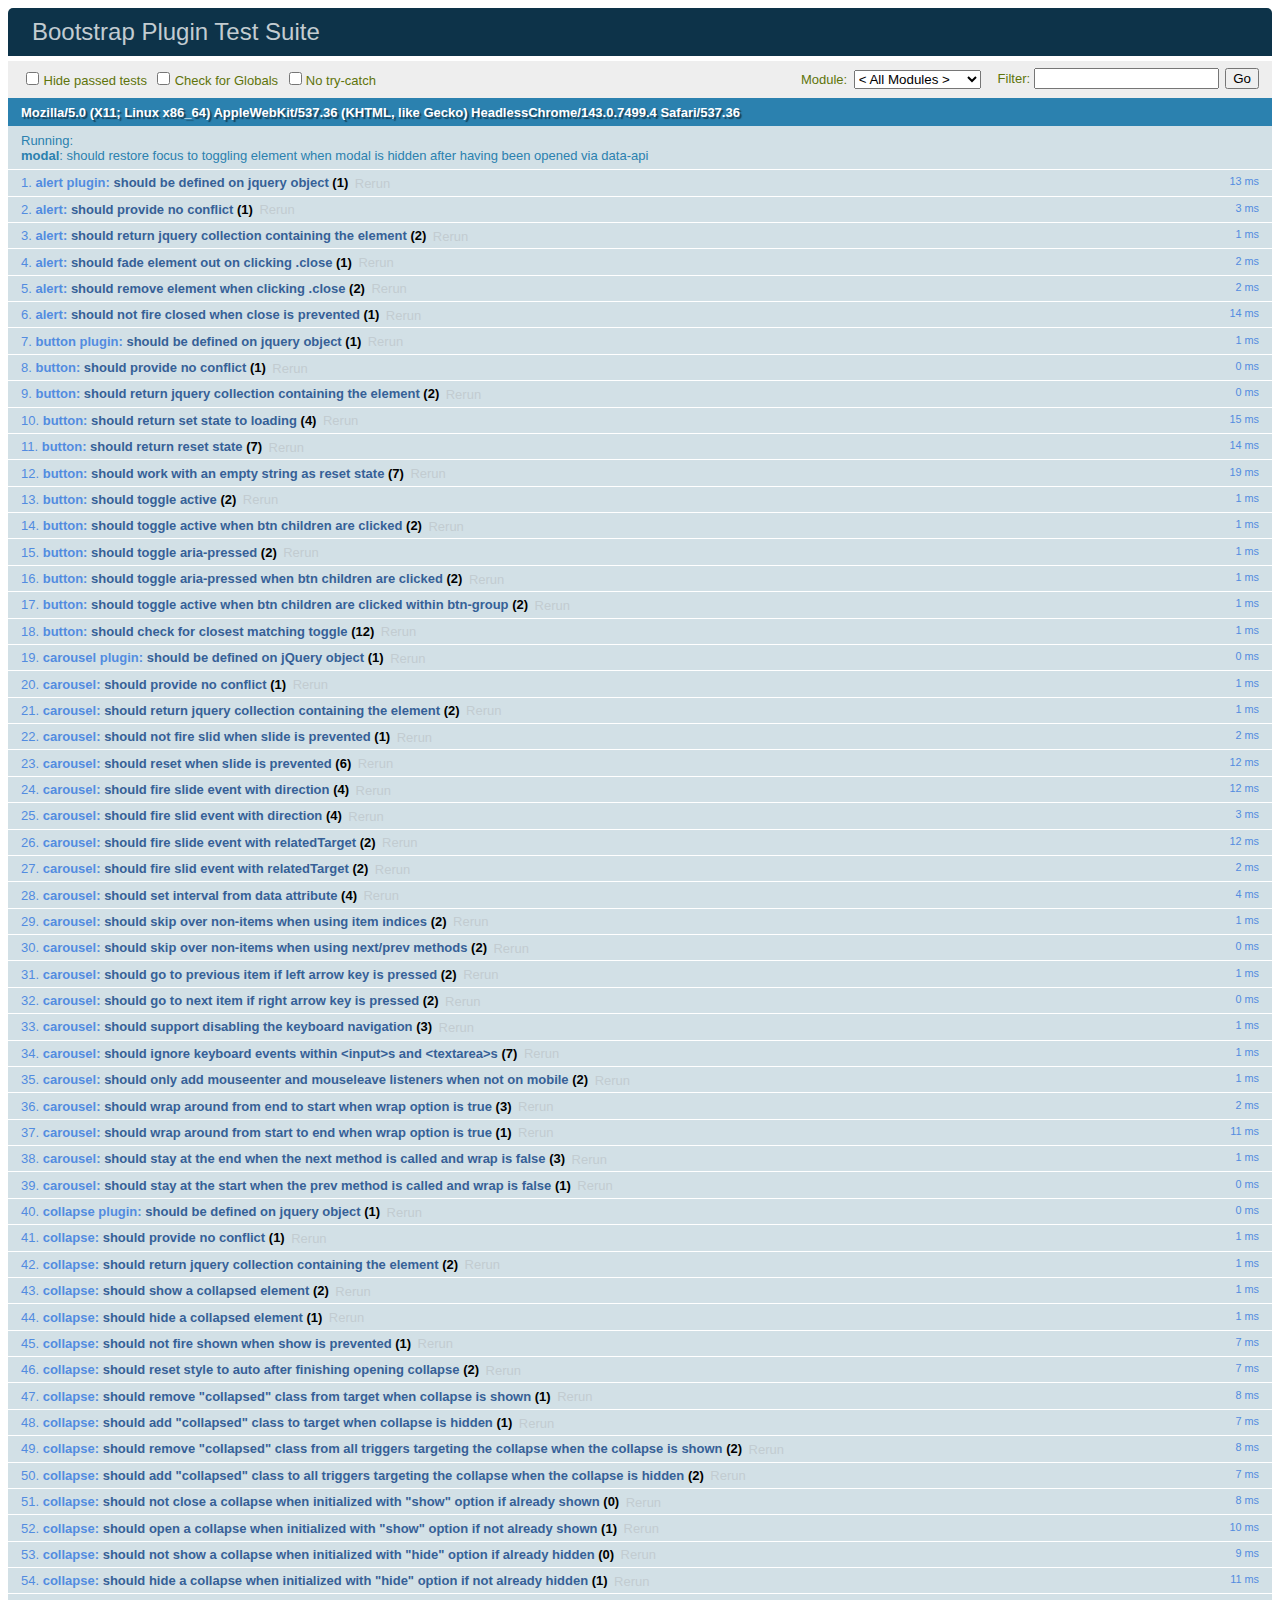
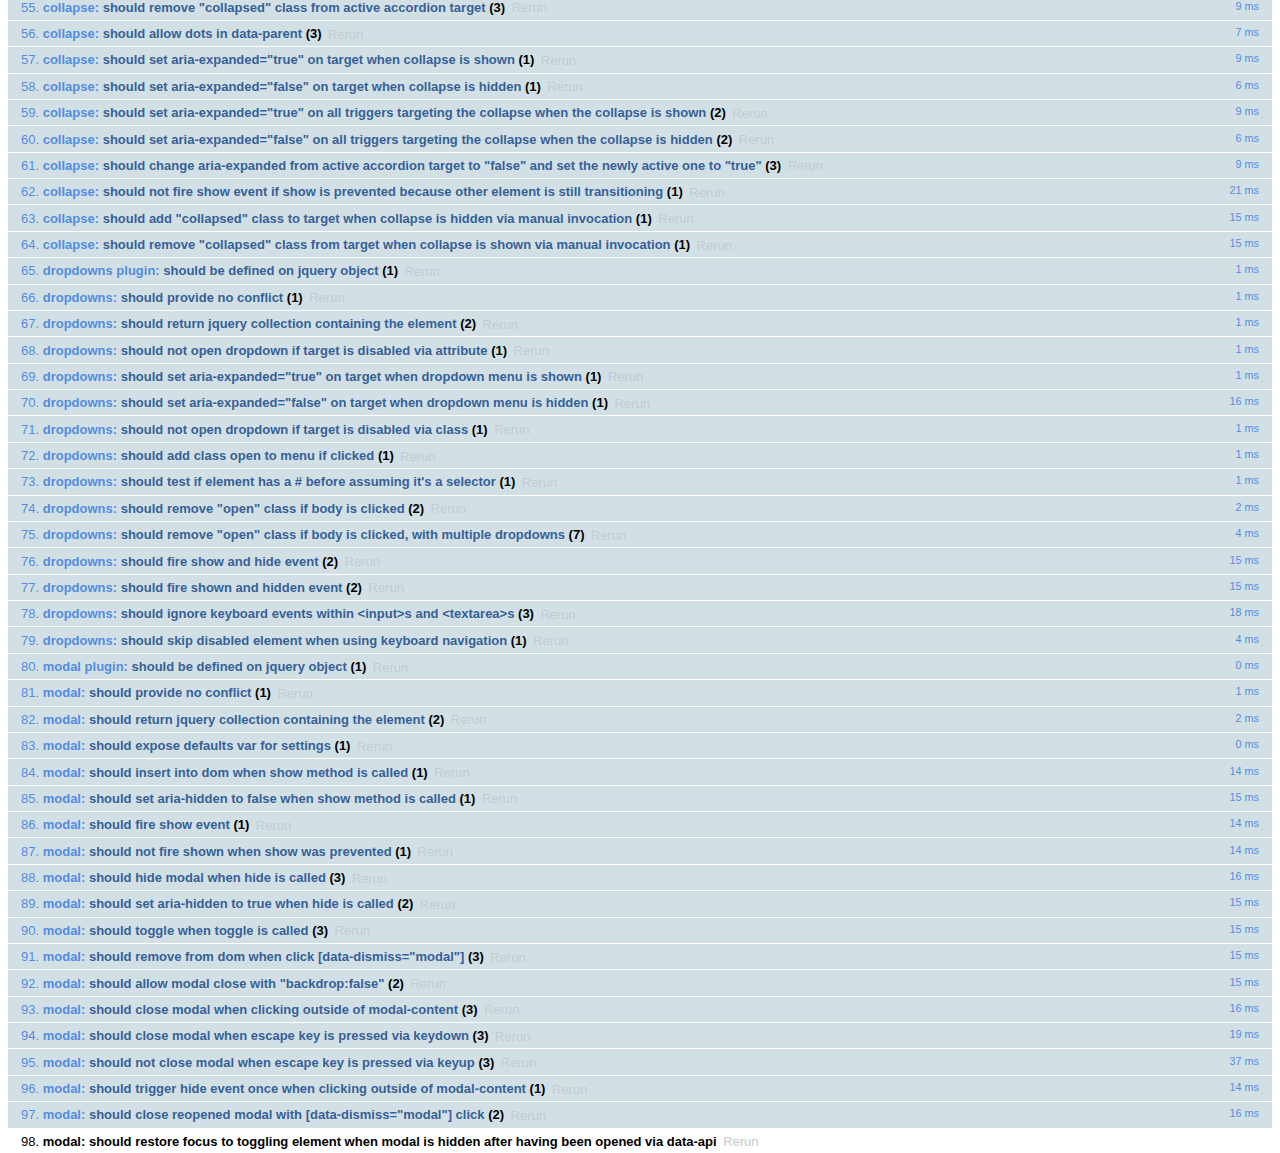
<file: js/tests/index.html>
<!DOCTYPE html>
<html>
  <head>
    <meta charset="utf-8">
    <title>Bootstrap Plugin Test Suite</title>
    <meta name="viewport" content="width=device-width, initial-scale=1">

    <!-- jQuery -->
    <script src="vendor/jquery.min.js"></script>
    <script>
      // Disable jQuery event aliases to ensure we don't accidentally use any of them
      (function () {
        var eventAliases = [
          'blur',
          'focus',
          'focusin',
          'focusout',
          'load',
          'resize',
          'scroll',
          'unload',
          'click',
          'dblclick',
          'mousedown',
          'mouseup',
          'mousemove',
          'mouseover',
          'mouseout',
          'mouseenter',
          'mouseleave',
          'change',
          'select',
          'submit',
          'keydown',
          'keypress',
          'keyup',
          'error',
          'contextmenu',
          'hover',
          'bind',
          'unbind',
          'delegate',
          'undelegate'
        ]
        for (var i = 0; i < eventAliases.length; i++) {
          $.fn[eventAliases[i]] = undefined
        }
      })()
    </script>

    <!-- QUnit -->
    <link rel="stylesheet" href="vendor/qunit.css" media="screen">
    <script src="vendor/qunit.js"></script>
    <script>
      // See https://github.com/axemclion/grunt-saucelabs#test-result-details-with-qunit
      var log = []
      // Require assert.expect in each test.
      QUnit.config.requireExpects = true
      QUnit.done(function (testResults) {
        var tests = []
        for (var i = 0, len = log.length; i < len; i++) {
          var details = log[i]
          tests.push({
            name: details.name,
            result: details.result,
            expected: details.expected,
            actual: details.actual,
            source: details.source
          })
        }
        testResults.tests = tests

        window.global_test_results = testResults
      })

      QUnit.testStart(function (testDetails) {
        $(window).scrollTop(0)
        QUnit.log(function (details) {
          if (!details.result) {
            details.name = testDetails.name
            log.push(details)
          }
        })
      })

      // Cleanup
      QUnit.testDone(function () {
        $('#qunit-fixture').empty()
        $('#modal-test, .modal-backdrop').remove()
      })

      // Display fixture on-screen on iOS to avoid false positives
      if (/iPhone|iPad|iPod/.test(navigator.userAgent)) {
        QUnit.begin(function() {
          $('#qunit-fixture').css({ top: 0, left: 0 })
        })

        QUnit.done(function () {
          $('#qunit-fixture').css({ top: '', left: '' })
        })
      }

      // Disable deprecated global QUnit method aliases in preparation for QUnit v2
      (function () {
        var methodNames = [
          'async',
          'asyncTest',
          'deepEqual',
          'equal',
          'expect',
          'module',
          'notDeepEqual',
          'notEqual',
          'notPropEqual',
          'notStrictEqual',
          'ok',
          'propEqual',
          'push',
          'start',
          'stop',
          'strictEqual',
          'test',
          'throws'
        ];
        for (var i = 0; i < methodNames.length; i++) {
          var methodName = methodNames[i];
          window[methodName] = undefined;
        }
      })();
    </script>

    <!-- Plugin sources -->
    <script>$.support.transition = false</script>
    <script src="../../js/alert.js"></script>
    <script src="../../js/button.js"></script>
    <script src="../../js/carousel.js"></script>
    <script src="../../js/collapse.js"></script>
    <script src="../../js/dropdown.js"></script>
    <script src="../../js/modal.js"></script>
    <script src="../../js/scrollspy.js"></script>
    <script src="../../js/tab.js"></script>
    <script src="../../js/tooltip.js"></script>
    <script src="../../js/popover.js"></script>
    <script src="../../js/affix.js"></script>

    <!-- Unit tests -->
    <script src="unit/alert.js"></script>
    <script src="unit/button.js"></script>
    <script src="unit/carousel.js"></script>
    <script src="unit/collapse.js"></script>
    <script src="unit/dropdown.js"></script>
    <script src="unit/modal.js"></script>
    <script src="unit/scrollspy.js"></script>
    <script src="unit/tab.js"></script>
    <script src="unit/tooltip.js"></script>
    <script src="unit/popover.js"></script>
    <script src="unit/affix.js"></script>

  </head>
  <body>
    <div id="qunit-container">
      <div id="qunit"></div>
      <div id="qunit-fixture"></div>
    </div>
  </body>
</html>
</file>
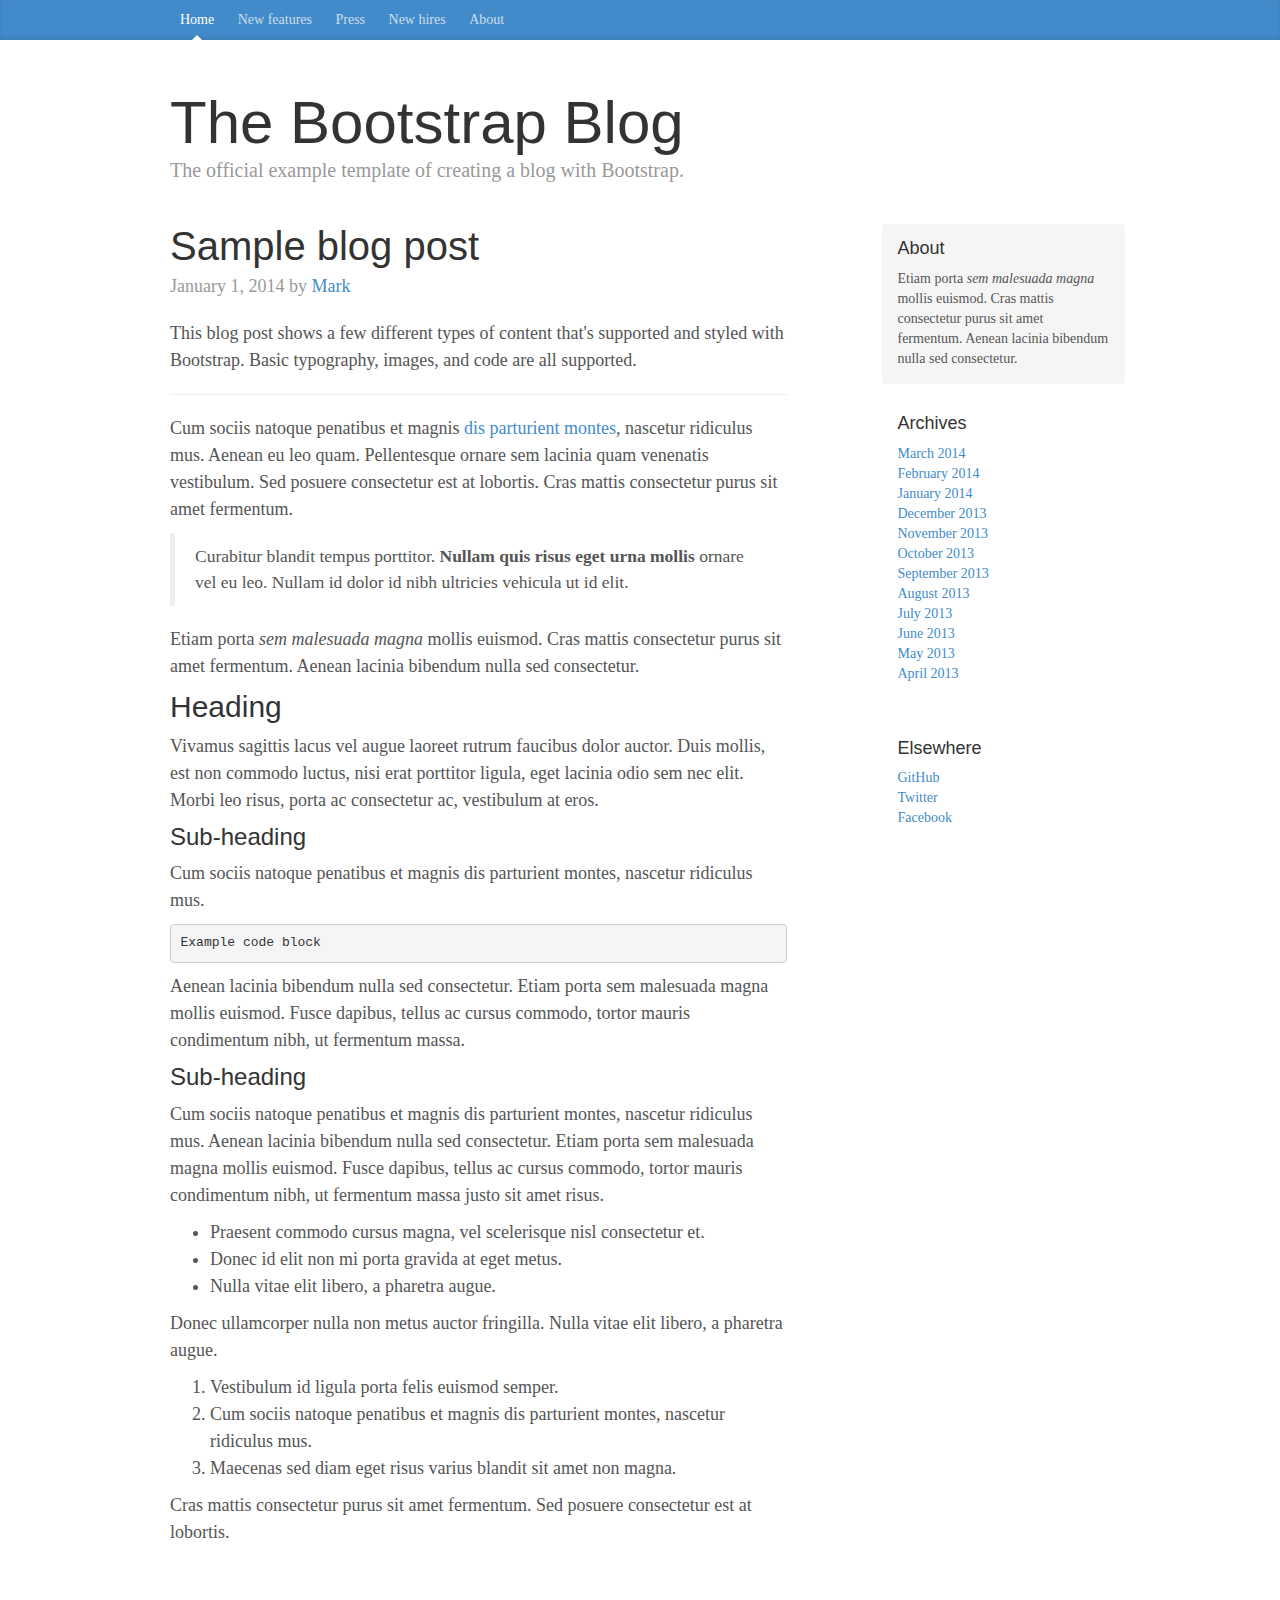
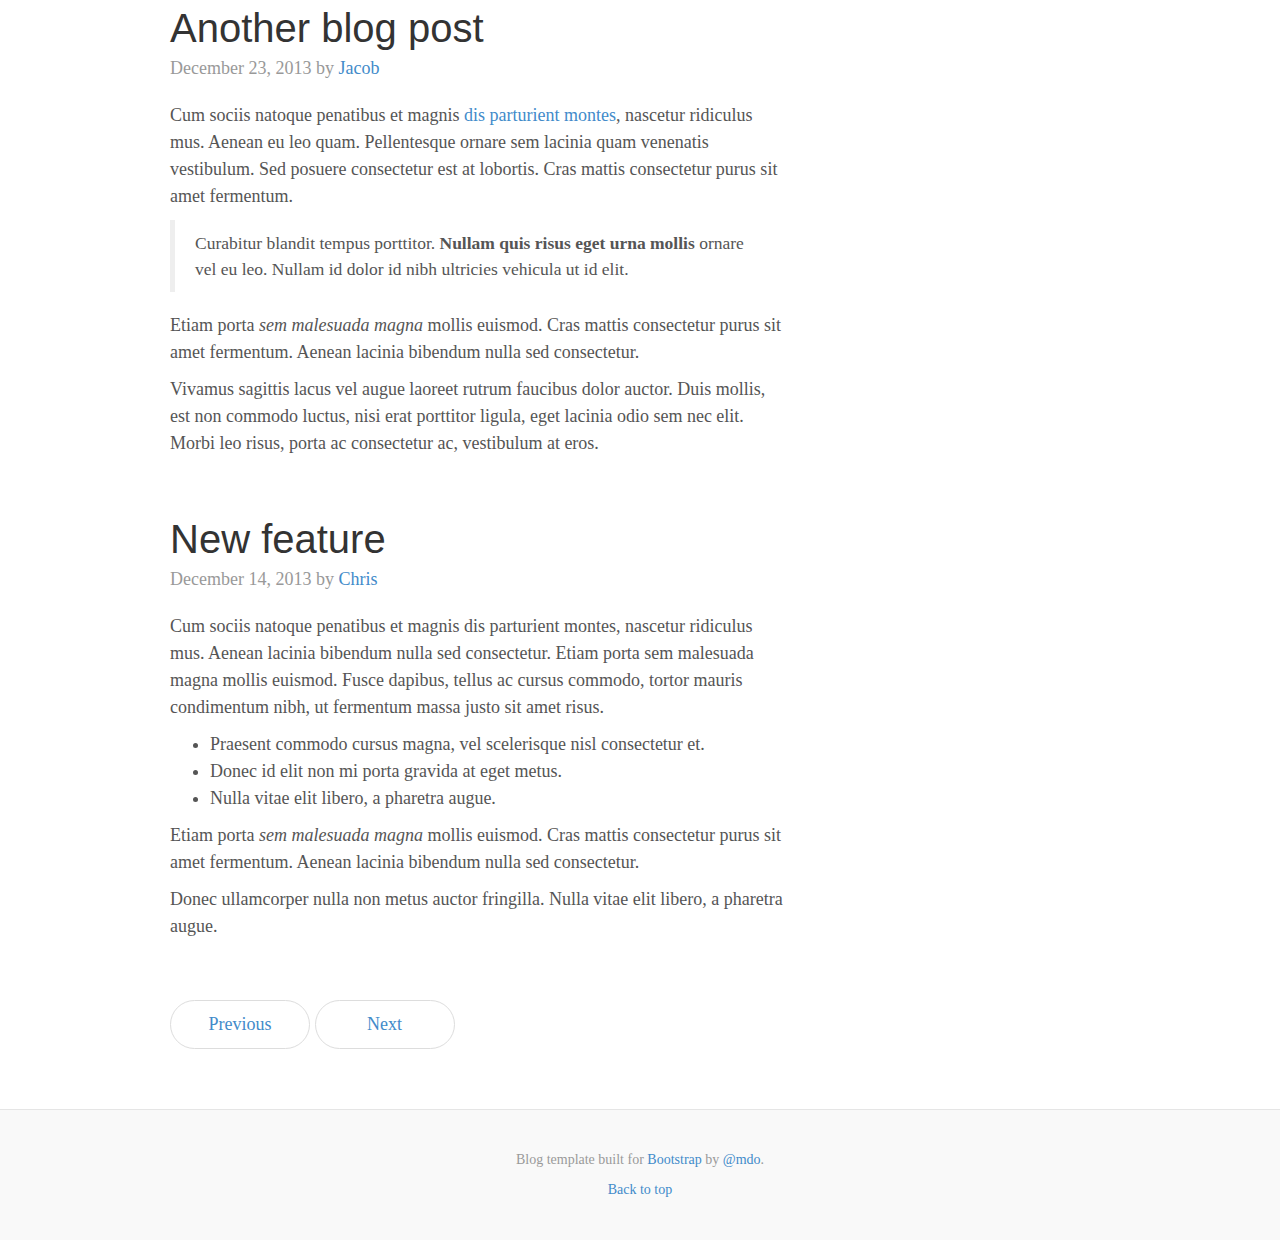
<file: assets/examples/blog/index.html>
<!DOCTYPE html>
<html lang="en">
  <head>
    <meta charset="utf-8">
    <meta http-equiv="X-UA-Compatible" content="IE=edge">
    <meta name="viewport" content="width=device-width, initial-scale=1">
    <meta name="description" content="">
    <meta name="author" content="">
    <link rel="icon" href="../../favicon.ico">

    <title>Blog Template for Bootstrap</title>

    <!-- Bootstrap core CSS -->
    <link href="../../dist/css/bootstrap.min.css" rel="stylesheet">

    <!-- Custom styles for this template -->
    <link href="blog.css" rel="stylesheet">

    <!-- Just for debugging purposes. Don't actually copy these 2 lines! -->
    <!--[if lt IE 9]><script src="../../assets/js/ie8-responsive-file-warning.js"></script><![endif]-->
    <script src="../../assets/js/ie-emulation-modes-warning.js"></script>

    <!-- HTML5 shim and Respond.js IE8 support of HTML5 elements and media queries -->
    <!--[if lt IE 9]>
      <script src="https://oss.maxcdn.com/html5shiv/3.7.2/html5shiv.min.js"></script>
      <script src="https://oss.maxcdn.com/respond/1.4.2/respond.min.js"></script>
    <![endif]-->
  </head>

  <body>

    <div class="blog-masthead">
      <div class="container">
        <nav class="blog-nav">
          <a class="blog-nav-item active" href="#">Home</a>
          <a class="blog-nav-item" href="#">New features</a>
          <a class="blog-nav-item" href="#">Press</a>
          <a class="blog-nav-item" href="#">New hires</a>
          <a class="blog-nav-item" href="#">About</a>
        </nav>
      </div>
    </div>

    <div class="container">

      <div class="blog-header">
        <h1 class="blog-title">The Bootstrap Blog</h1>
        <p class="lead blog-description">The official example template of creating a blog with Bootstrap.</p>
      </div>

      <div class="row">

        <div class="col-sm-8 blog-main">

          <div class="blog-post">
            <h2 class="blog-post-title">Sample blog post</h2>
            <p class="blog-post-meta">January 1, 2014 by <a href="#">Mark</a></p>

            <p>This blog post shows a few different types of content that's supported and styled with Bootstrap. Basic typography, images, and code are all supported.</p>
            <hr>
            <p>Cum sociis natoque penatibus et magnis <a href="#">dis parturient montes</a>, nascetur ridiculus mus. Aenean eu leo quam. Pellentesque ornare sem lacinia quam venenatis vestibulum. Sed posuere consectetur est at lobortis. Cras mattis consectetur purus sit amet fermentum.</p>
            <blockquote>
              <p>Curabitur blandit tempus porttitor. <strong>Nullam quis risus eget urna mollis</strong> ornare vel eu leo. Nullam id dolor id nibh ultricies vehicula ut id elit.</p>
            </blockquote>
            <p>Etiam porta <em>sem malesuada magna</em> mollis euismod. Cras mattis consectetur purus sit amet fermentum. Aenean lacinia bibendum nulla sed consectetur.</p>
            <h2>Heading</h2>
            <p>Vivamus sagittis lacus vel augue laoreet rutrum faucibus dolor auctor. Duis mollis, est non commodo luctus, nisi erat porttitor ligula, eget lacinia odio sem nec elit. Morbi leo risus, porta ac consectetur ac, vestibulum at eros.</p>
            <h3>Sub-heading</h3>
            <p>Cum sociis natoque penatibus et magnis dis parturient montes, nascetur ridiculus mus.</p>
            <pre><code>Example code block</code></pre>
            <p>Aenean lacinia bibendum nulla sed consectetur. Etiam porta sem malesuada magna mollis euismod. Fusce dapibus, tellus ac cursus commodo, tortor mauris condimentum nibh, ut fermentum massa.</p>
            <h3>Sub-heading</h3>
            <p>Cum sociis natoque penatibus et magnis dis parturient montes, nascetur ridiculus mus. Aenean lacinia bibendum nulla sed consectetur. Etiam porta sem malesuada magna mollis euismod. Fusce dapibus, tellus ac cursus commodo, tortor mauris condimentum nibh, ut fermentum massa justo sit amet risus.</p>
            <ul>
              <li>Praesent commodo cursus magna, vel scelerisque nisl consectetur et.</li>
              <li>Donec id elit non mi porta gravida at eget metus.</li>
              <li>Nulla vitae elit libero, a pharetra augue.</li>
            </ul>
            <p>Donec ullamcorper nulla non metus auctor fringilla. Nulla vitae elit libero, a pharetra augue.</p>
            <ol>
              <li>Vestibulum id ligula porta felis euismod semper.</li>
              <li>Cum sociis natoque penatibus et magnis dis parturient montes, nascetur ridiculus mus.</li>
              <li>Maecenas sed diam eget risus varius blandit sit amet non magna.</li>
            </ol>
            <p>Cras mattis consectetur purus sit amet fermentum. Sed posuere consectetur est at lobortis.</p>
          </div><!-- /.blog-post -->

          <div class="blog-post">
            <h2 class="blog-post-title">Another blog post</h2>
            <p class="blog-post-meta">December 23, 2013 by <a href="#">Jacob</a></p>

            <p>Cum sociis natoque penatibus et magnis <a href="#">dis parturient montes</a>, nascetur ridiculus mus. Aenean eu leo quam. Pellentesque ornare sem lacinia quam venenatis vestibulum. Sed posuere consectetur est at lobortis. Cras mattis consectetur purus sit amet fermentum.</p>
            <blockquote>
              <p>Curabitur blandit tempus porttitor. <strong>Nullam quis risus eget urna mollis</strong> ornare vel eu leo. Nullam id dolor id nibh ultricies vehicula ut id elit.</p>
            </blockquote>
            <p>Etiam porta <em>sem malesuada magna</em> mollis euismod. Cras mattis consectetur purus sit amet fermentum. Aenean lacinia bibendum nulla sed consectetur.</p>
            <p>Vivamus sagittis lacus vel augue laoreet rutrum faucibus dolor auctor. Duis mollis, est non commodo luctus, nisi erat porttitor ligula, eget lacinia odio sem nec elit. Morbi leo risus, porta ac consectetur ac, vestibulum at eros.</p>
          </div><!-- /.blog-post -->

          <div class="blog-post">
            <h2 class="blog-post-title">New feature</h2>
            <p class="blog-post-meta">December 14, 2013 by <a href="#">Chris</a></p>

            <p>Cum sociis natoque penatibus et magnis dis parturient montes, nascetur ridiculus mus. Aenean lacinia bibendum nulla sed consectetur. Etiam porta sem malesuada magna mollis euismod. Fusce dapibus, tellus ac cursus commodo, tortor mauris condimentum nibh, ut fermentum massa justo sit amet risus.</p>
            <ul>
              <li>Praesent commodo cursus magna, vel scelerisque nisl consectetur et.</li>
              <li>Donec id elit non mi porta gravida at eget metus.</li>
              <li>Nulla vitae elit libero, a pharetra augue.</li>
            </ul>
            <p>Etiam porta <em>sem malesuada magna</em> mollis euismod. Cras mattis consectetur purus sit amet fermentum. Aenean lacinia bibendum nulla sed consectetur.</p>
            <p>Donec ullamcorper nulla non metus auctor fringilla. Nulla vitae elit libero, a pharetra augue.</p>
          </div><!-- /.blog-post -->

          <ul class="pager">
            <li><a href="#">Previous</a></li>
            <li><a href="#">Next</a></li>
          </ul>

        </div><!-- /.blog-main -->

        <div class="col-sm-3 col-sm-offset-1 blog-sidebar">
          <div class="sidebar-module sidebar-module-inset">
            <h4>About</h4>
            <p>Etiam porta <em>sem malesuada magna</em> mollis euismod. Cras mattis consectetur purus sit amet fermentum. Aenean lacinia bibendum nulla sed consectetur.</p>
          </div>
          <div class="sidebar-module">
            <h4>Archives</h4>
            <ol class="list-unstyled">
              <li><a href="#">March 2014</a></li>
              <li><a href="#">February 2014</a></li>
              <li><a href="#">January 2014</a></li>
              <li><a href="#">December 2013</a></li>
              <li><a href="#">November 2013</a></li>
              <li><a href="#">October 2013</a></li>
              <li><a href="#">September 2013</a></li>
              <li><a href="#">August 2013</a></li>
              <li><a href="#">July 2013</a></li>
              <li><a href="#">June 2013</a></li>
              <li><a href="#">May 2013</a></li>
              <li><a href="#">April 2013</a></li>
            </ol>
          </div>
          <div class="sidebar-module">
            <h4>Elsewhere</h4>
            <ol class="list-unstyled">
              <li><a href="#">GitHub</a></li>
              <li><a href="#">Twitter</a></li>
              <li><a href="#">Facebook</a></li>
            </ol>
          </div>
        </div><!-- /.blog-sidebar -->

      </div><!-- /.row -->

    </div><!-- /.container -->

    <div class="blog-footer">
      <p>Blog template built for <a href="http://getbootstrap.com">Bootstrap</a> by <a href="https://twitter.com/mdo">@mdo</a>.</p>
      <p>
        <a href="#">Back to top</a>
      </p>
    </div>


    <!-- Bootstrap core JavaScript
    ================================================== -->
    <!-- Placed at the end of the document so the pages load faster -->
    <script src="https://ajax.googleapis.com/ajax/libs/jquery/1.11.1/jquery.min.js"></script>
    <script src="../../dist/js/bootstrap.min.js"></script>
    <script src="../../assets/js/docs.min.js"></script>
    <!-- IE10 viewport hack for Surface/desktop Windows 8 bug -->
    <script src="../../assets/js/ie10-viewport-bug-workaround.js"></script>
  </body>
</html>
</file>
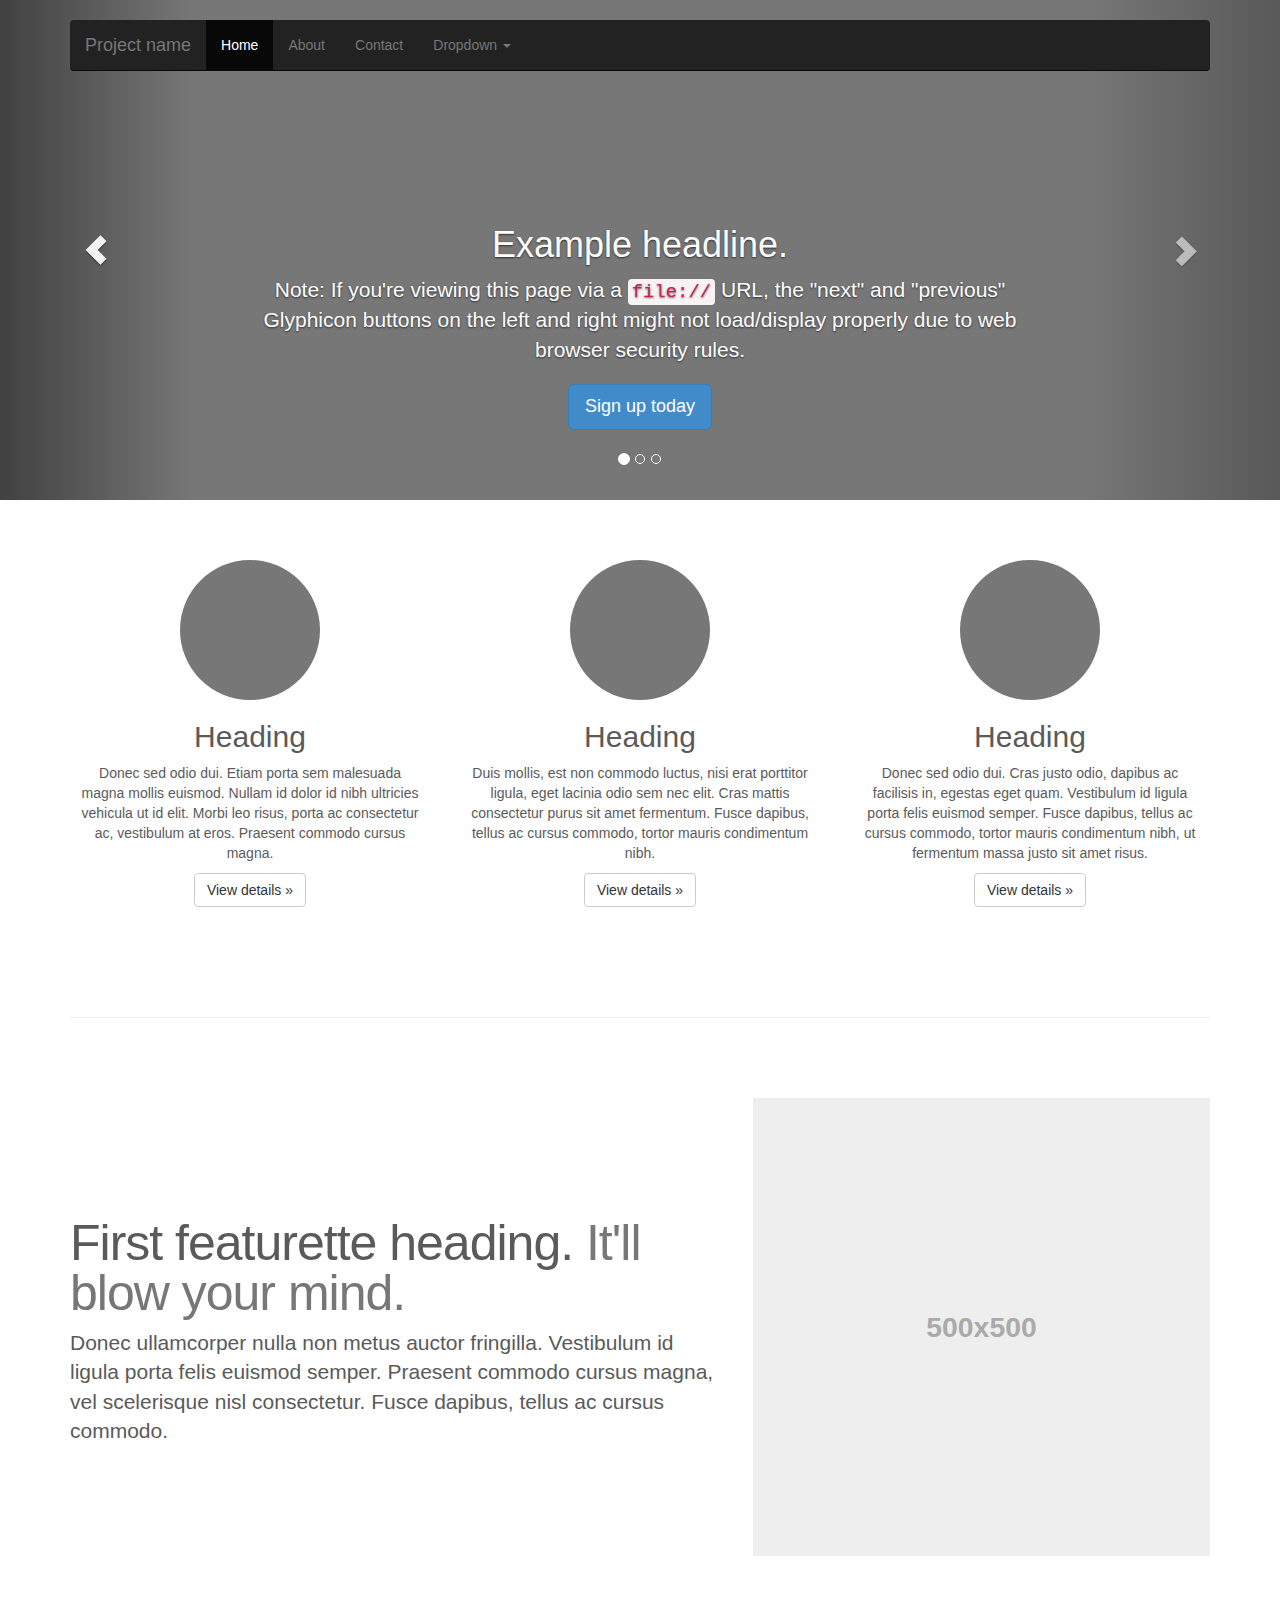
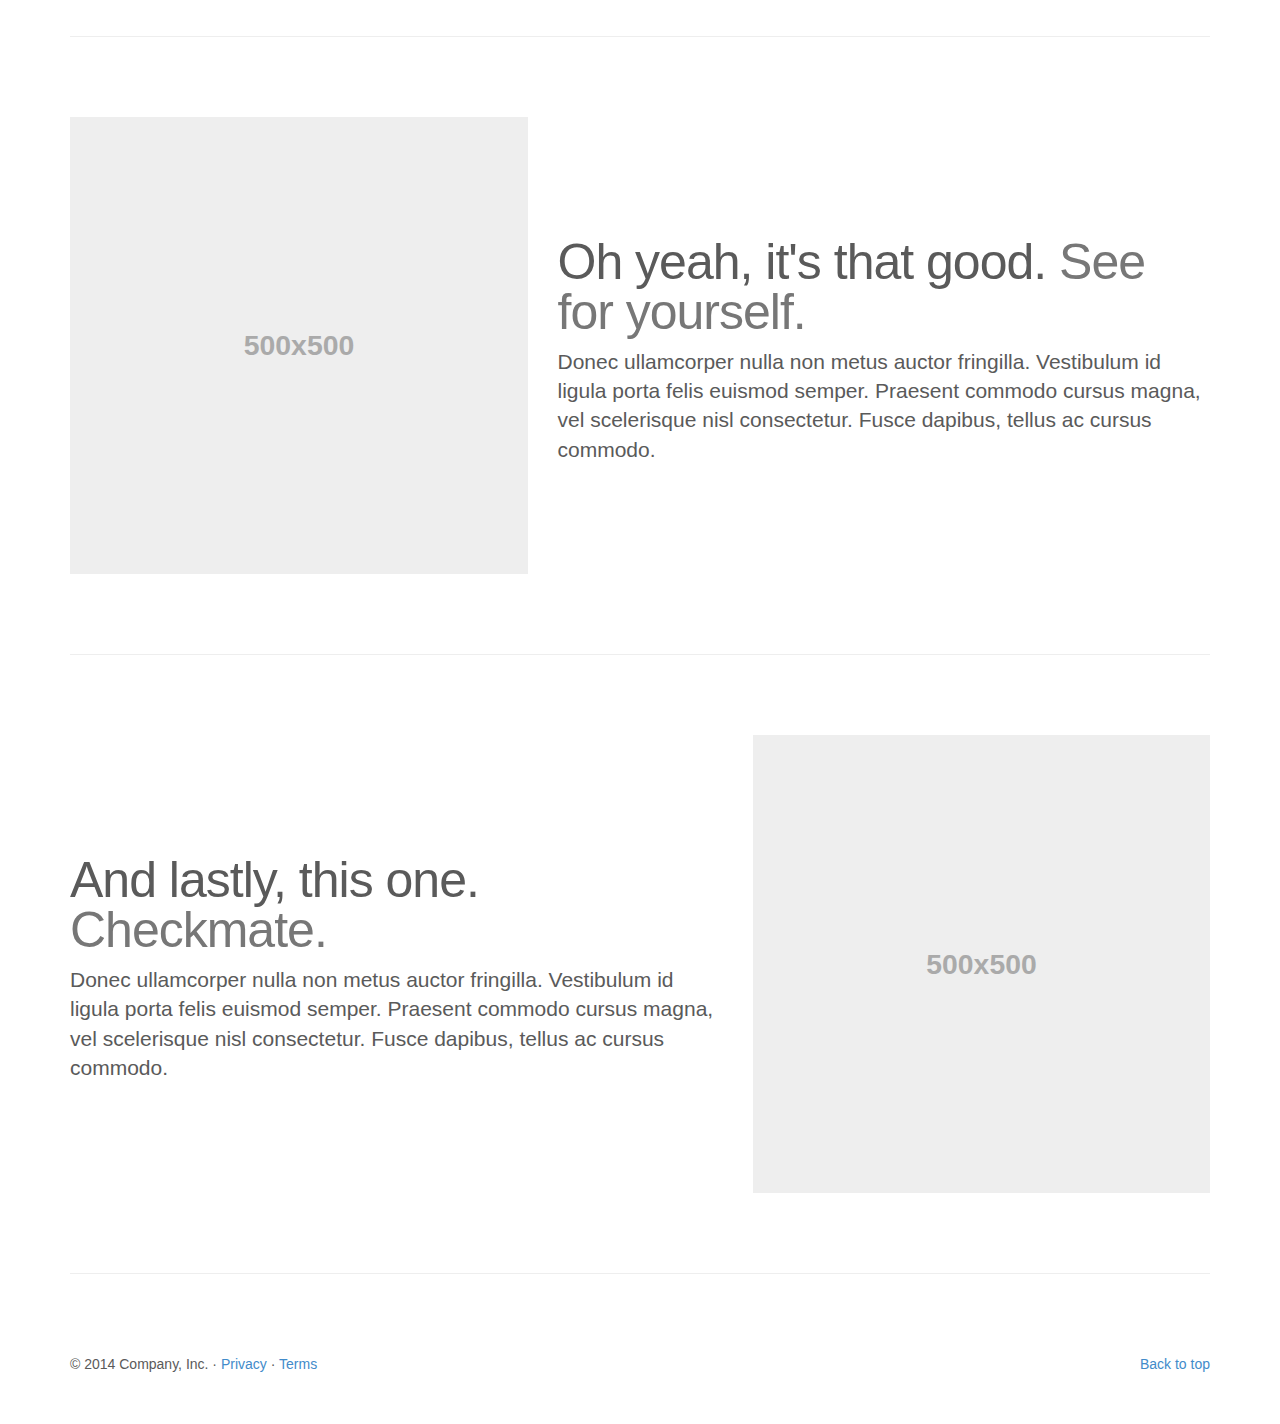
<file: assets/examples/carousel/index.html>
<!DOCTYPE html>
<html lang="en">
  <head>
    <meta charset="utf-8">
    <meta http-equiv="X-UA-Compatible" content="IE=edge">
    <meta name="viewport" content="width=device-width, initial-scale=1">
    <meta name="description" content="">
    <meta name="author" content="">
    <link rel="icon" href="../../favicon.ico">

    <title>Carousel Template for Bootstrap</title>

    <!-- Bootstrap core CSS -->
    <link href="../../dist/css/bootstrap.min.css" rel="stylesheet">

    <!-- Just for debugging purposes. Don't actually copy these 2 lines! -->
    <!--[if lt IE 9]><script src="../../assets/js/ie8-responsive-file-warning.js"></script><![endif]-->
    <script src="../../assets/js/ie-emulation-modes-warning.js"></script>

    <!-- HTML5 shim and Respond.js IE8 support of HTML5 elements and media queries -->
    <!--[if lt IE 9]>
      <script src="https://oss.maxcdn.com/html5shiv/3.7.2/html5shiv.min.js"></script>
      <script src="https://oss.maxcdn.com/respond/1.4.2/respond.min.js"></script>
    <![endif]-->

    <!-- Custom styles for this template -->
    <link href="carousel.css" rel="stylesheet">
  </head>
<!-- NAVBAR
================================================== -->
  <body>
    <div class="navbar-wrapper">
      <div class="container">

        <div class="navbar navbar-inverse navbar-static-top" role="navigation">
          <div class="container">
            <div class="navbar-header">
              <button type="button" class="navbar-toggle collapsed" data-toggle="collapse" data-target=".navbar-collapse">
                <span class="sr-only">Toggle navigation</span>
                <span class="icon-bar"></span>
                <span class="icon-bar"></span>
                <span class="icon-bar"></span>
              </button>
              <a class="navbar-brand" href="#">Project name</a>
            </div>
            <div class="navbar-collapse collapse">
              <ul class="nav navbar-nav">
                <li class="active"><a href="#">Home</a></li>
                <li><a href="#about">About</a></li>
                <li><a href="#contact">Contact</a></li>
                <li class="dropdown">
                  <a href="#" class="dropdown-toggle" data-toggle="dropdown">Dropdown <span class="caret"></span></a>
                  <ul class="dropdown-menu" role="menu">
                    <li><a href="#">Action</a></li>
                    <li><a href="#">Another action</a></li>
                    <li><a href="#">Something else here</a></li>
                    <li class="divider"></li>
                    <li class="dropdown-header">Nav header</li>
                    <li><a href="#">Separated link</a></li>
                    <li><a href="#">One more separated link</a></li>
                  </ul>
                </li>
              </ul>
            </div>
          </div>
        </div>

      </div>
    </div>


    <!-- Carousel
    ================================================== -->
    <div id="myCarousel" class="carousel slide" data-ride="carousel">
      <!-- Indicators -->
      <ol class="carousel-indicators">
        <li data-target="#myCarousel" data-slide-to="0" class="active"></li>
        <li data-target="#myCarousel" data-slide-to="1"></li>
        <li data-target="#myCarousel" data-slide-to="2"></li>
      </ol>
      <div class="carousel-inner" role="listbox">
        <div class="item active">
          <img src="[data-uri]" alt="First slide">
          <div class="container">
            <div class="carousel-caption">
              <h1>Example headline.</h1>
              <p>Note: If you're viewing this page via a <code>file://</code> URL, the "next" and "previous" Glyphicon buttons on the left and right might not load/display properly due to web browser security rules.</p>
              <p><a class="btn btn-lg btn-primary" href="#" role="button">Sign up today</a></p>
            </div>
          </div>
        </div>
        <div class="item">
          <img src="[data-uri]" alt="Second slide">
          <div class="container">
            <div class="carousel-caption">
              <h1>Another example headline.</h1>
              <p>Cras justo odio, dapibus ac facilisis in, egestas eget quam. Donec id elit non mi porta gravida at eget metus. Nullam id dolor id nibh ultricies vehicula ut id elit.</p>
              <p><a class="btn btn-lg btn-primary" href="#" role="button">Learn more</a></p>
            </div>
          </div>
        </div>
        <div class="item">
          <img src="[data-uri]" alt="Third slide">
          <div class="container">
            <div class="carousel-caption">
              <h1>One more for good measure.</h1>
              <p>Cras justo odio, dapibus ac facilisis in, egestas eget quam. Donec id elit non mi porta gravida at eget metus. Nullam id dolor id nibh ultricies vehicula ut id elit.</p>
              <p><a class="btn btn-lg btn-primary" href="#" role="button">Browse gallery</a></p>
            </div>
          </div>
        </div>
      </div>
      <a class="left carousel-control" href="#myCarousel" role="button" data-slide="prev">
        <span class="glyphicon glyphicon-chevron-left"></span>
        <span class="sr-only">Previous</span>
      </a>
      <a class="right carousel-control" href="#myCarousel" role="button" data-slide="next">
        <span class="glyphicon glyphicon-chevron-right"></span>
        <span class="sr-only">Next</span>
      </a>
    </div><!-- /.carousel -->



    <!-- Marketing messaging and featurettes
    ================================================== -->
    <!-- Wrap the rest of the page in another container to center all the content. -->

    <div class="container marketing">

      <!-- Three columns of text below the carousel -->
      <div class="row">
        <div class="col-lg-4">
          <img class="img-circle" src="[data-uri]" alt="Generic placeholder image" style="width: 140px; height: 140px;">
          <h2>Heading</h2>
          <p>Donec sed odio dui. Etiam porta sem malesuada magna mollis euismod. Nullam id dolor id nibh ultricies vehicula ut id elit. Morbi leo risus, porta ac consectetur ac, vestibulum at eros. Praesent commodo cursus magna.</p>
          <p><a class="btn btn-default" href="#" role="button">View details &raquo;</a></p>
        </div><!-- /.col-lg-4 -->
        <div class="col-lg-4">
          <img class="img-circle" src="[data-uri]" alt="Generic placeholder image" style="width: 140px; height: 140px;">
          <h2>Heading</h2>
          <p>Duis mollis, est non commodo luctus, nisi erat porttitor ligula, eget lacinia odio sem nec elit. Cras mattis consectetur purus sit amet fermentum. Fusce dapibus, tellus ac cursus commodo, tortor mauris condimentum nibh.</p>
          <p><a class="btn btn-default" href="#" role="button">View details &raquo;</a></p>
        </div><!-- /.col-lg-4 -->
        <div class="col-lg-4">
          <img class="img-circle" src="[data-uri]" alt="Generic placeholder image" style="width: 140px; height: 140px;">
          <h2>Heading</h2>
          <p>Donec sed odio dui. Cras justo odio, dapibus ac facilisis in, egestas eget quam. Vestibulum id ligula porta felis euismod semper. Fusce dapibus, tellus ac cursus commodo, tortor mauris condimentum nibh, ut fermentum massa justo sit amet risus.</p>
          <p><a class="btn btn-default" href="#" role="button">View details &raquo;</a></p>
        </div><!-- /.col-lg-4 -->
      </div><!-- /.row -->


      <!-- START THE FEATURETTES -->

      <hr class="featurette-divider">

      <div class="row featurette">
        <div class="col-md-7">
          <h2 class="featurette-heading">First featurette heading. <span class="text-muted">It'll blow your mind.</span></h2>
          <p class="lead">Donec ullamcorper nulla non metus auctor fringilla. Vestibulum id ligula porta felis euismod semper. Praesent commodo cursus magna, vel scelerisque nisl consectetur. Fusce dapibus, tellus ac cursus commodo.</p>
        </div>
        <div class="col-md-5">
          <img class="featurette-image img-responsive" data-src="holder.js/500x500/auto" alt="Generic placeholder image">
        </div>
      </div>

      <hr class="featurette-divider">

      <div class="row featurette">
        <div class="col-md-5">
          <img class="featurette-image img-responsive" data-src="holder.js/500x500/auto" alt="Generic placeholder image">
        </div>
        <div class="col-md-7">
          <h2 class="featurette-heading">Oh yeah, it's that good. <span class="text-muted">See for yourself.</span></h2>
          <p class="lead">Donec ullamcorper nulla non metus auctor fringilla. Vestibulum id ligula porta felis euismod semper. Praesent commodo cursus magna, vel scelerisque nisl consectetur. Fusce dapibus, tellus ac cursus commodo.</p>
        </div>
      </div>

      <hr class="featurette-divider">

      <div class="row featurette">
        <div class="col-md-7">
          <h2 class="featurette-heading">And lastly, this one. <span class="text-muted">Checkmate.</span></h2>
          <p class="lead">Donec ullamcorper nulla non metus auctor fringilla. Vestibulum id ligula porta felis euismod semper. Praesent commodo cursus magna, vel scelerisque nisl consectetur. Fusce dapibus, tellus ac cursus commodo.</p>
        </div>
        <div class="col-md-5">
          <img class="featurette-image img-responsive" data-src="holder.js/500x500/auto" alt="Generic placeholder image">
        </div>
      </div>

      <hr class="featurette-divider">

      <!-- /END THE FEATURETTES -->


      <!-- FOOTER -->
      <footer>
        <p class="pull-right"><a href="#">Back to top</a></p>
        <p>&copy; 2014 Company, Inc. &middot; <a href="#">Privacy</a> &middot; <a href="#">Terms</a></p>
      </footer>

    </div><!-- /.container -->


    <!-- Bootstrap core JavaScript
    ================================================== -->
    <!-- Placed at the end of the document so the pages load faster -->
    <script src="https://ajax.googleapis.com/ajax/libs/jquery/1.11.1/jquery.min.js"></script>
    <script src="../../dist/js/bootstrap.min.js"></script>
    <script src="../../assets/js/docs.min.js"></script>
    <!-- IE10 viewport hack for Surface/desktop Windows 8 bug -->
    <script src="../../assets/js/ie10-viewport-bug-workaround.js"></script>
  </body>
</html>
</file>
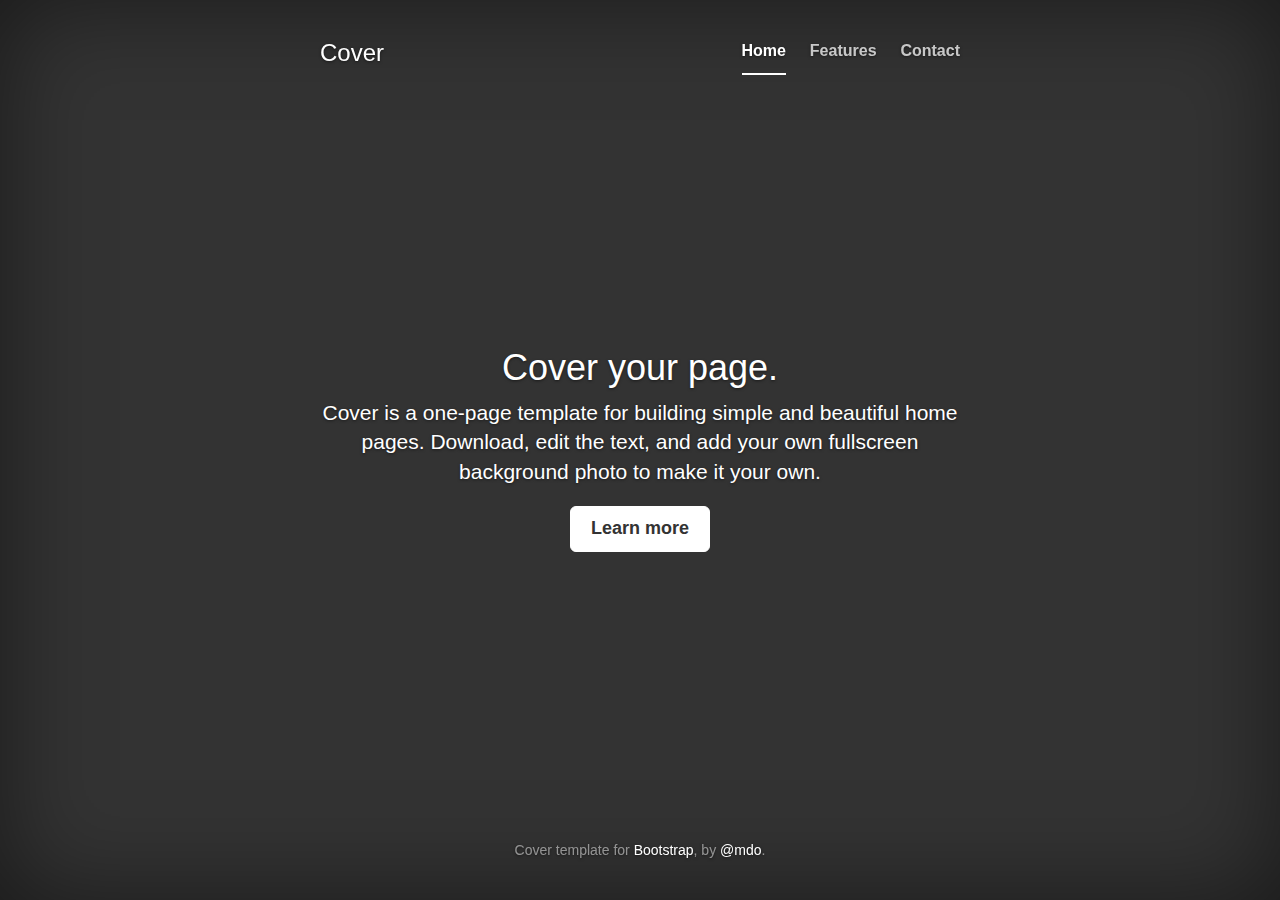
<file: assets/examples/cover/index.html>
<!DOCTYPE html>
<html lang="en">
  <head>
    <meta charset="utf-8">
    <meta http-equiv="X-UA-Compatible" content="IE=edge">
    <meta name="viewport" content="width=device-width, initial-scale=1">
    <meta name="description" content="">
    <meta name="author" content="">
    <link rel="icon" href="../../favicon.ico">

    <title>Cover Template for Bootstrap</title>

    <!-- Bootstrap core CSS -->
    <link href="../../dist/css/bootstrap.min.css" rel="stylesheet">

    <!-- Custom styles for this template -->
    <link href="cover.css" rel="stylesheet">

    <!-- Just for debugging purposes. Don't actually copy these 2 lines! -->
    <!--[if lt IE 9]><script src="../../assets/js/ie8-responsive-file-warning.js"></script><![endif]-->
    <script src="../../assets/js/ie-emulation-modes-warning.js"></script>

    <!-- HTML5 shim and Respond.js IE8 support of HTML5 elements and media queries -->
    <!--[if lt IE 9]>
      <script src="https://oss.maxcdn.com/html5shiv/3.7.2/html5shiv.min.js"></script>
      <script src="https://oss.maxcdn.com/respond/1.4.2/respond.min.js"></script>
    <![endif]-->
  </head>

  <body>

    <div class="site-wrapper">

      <div class="site-wrapper-inner">

        <div class="cover-container">

          <div class="masthead clearfix">
            <div class="inner">
              <h3 class="masthead-brand">Cover</h3>
              <ul class="nav masthead-nav">
                <li class="active"><a href="#">Home</a></li>
                <li><a href="#">Features</a></li>
                <li><a href="#">Contact</a></li>
              </ul>
            </div>
          </div>

          <div class="inner cover">
            <h1 class="cover-heading">Cover your page.</h1>
            <p class="lead">Cover is a one-page template for building simple and beautiful home pages. Download, edit the text, and add your own fullscreen background photo to make it your own.</p>
            <p class="lead">
              <a href="#" class="btn btn-lg btn-default">Learn more</a>
            </p>
          </div>

          <div class="mastfoot">
            <div class="inner">
              <p>Cover template for <a href="http://getbootstrap.com">Bootstrap</a>, by <a href="https://twitter.com/mdo">@mdo</a>.</p>
            </div>
          </div>

        </div>

      </div>

    </div>

    <!-- Bootstrap core JavaScript
    ================================================== -->
    <!-- Placed at the end of the document so the pages load faster -->
    <script src="https://ajax.googleapis.com/ajax/libs/jquery/1.11.1/jquery.min.js"></script>
    <script src="../../dist/js/bootstrap.min.js"></script>
    <script src="../../assets/js/docs.min.js"></script>
    <!-- IE10 viewport hack for Surface/desktop Windows 8 bug -->
    <script src="../../assets/js/ie10-viewport-bug-workaround.js"></script>
  </body>
</html>
</file>
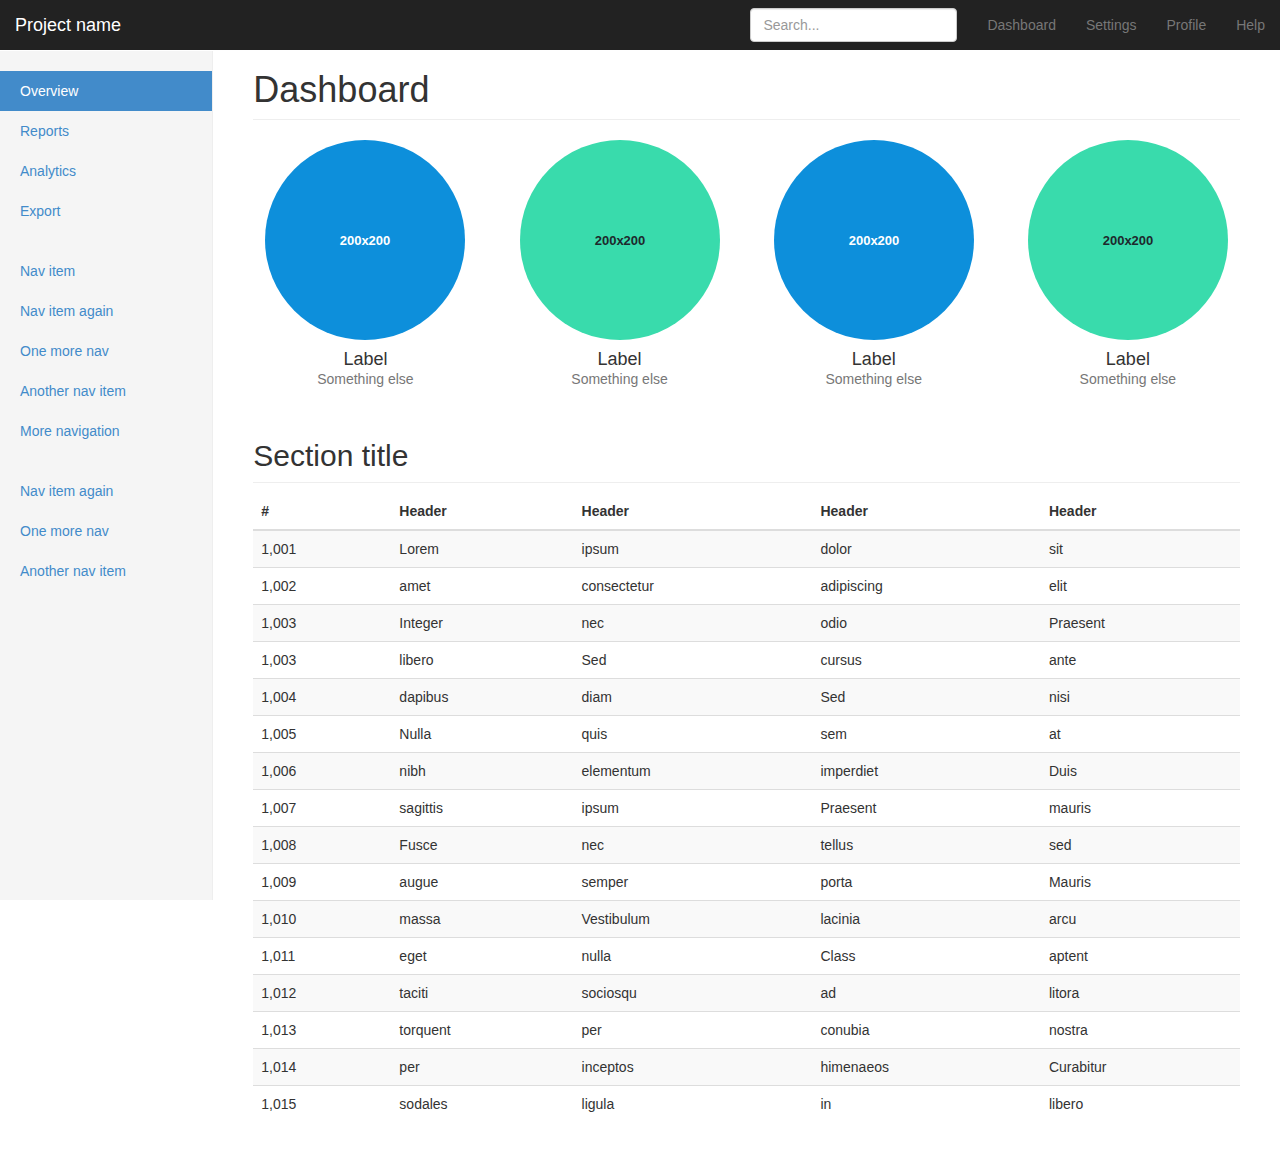
<file: assets/examples/dashboard/index.html>
<!DOCTYPE html>
<html lang="en">
  <head>
    <meta charset="utf-8">
    <meta http-equiv="X-UA-Compatible" content="IE=edge">
    <meta name="viewport" content="width=device-width, initial-scale=1">
    <meta name="description" content="">
    <meta name="author" content="">
    <link rel="icon" href="../../favicon.ico">

    <title>Dashboard Template for Bootstrap</title>

    <!-- Bootstrap core CSS -->
    <link href="../../dist/css/bootstrap.min.css" rel="stylesheet">

    <!-- Custom styles for this template -->
    <link href="dashboard.css" rel="stylesheet">

    <!-- Just for debugging purposes. Don't actually copy these 2 lines! -->
    <!--[if lt IE 9]><script src="../../assets/js/ie8-responsive-file-warning.js"></script><![endif]-->
    <script src="../../assets/js/ie-emulation-modes-warning.js"></script>

    <!-- HTML5 shim and Respond.js IE8 support of HTML5 elements and media queries -->
    <!--[if lt IE 9]>
      <script src="https://oss.maxcdn.com/html5shiv/3.7.2/html5shiv.min.js"></script>
      <script src="https://oss.maxcdn.com/respond/1.4.2/respond.min.js"></script>
    <![endif]-->
  </head>

  <body>

    <div class="navbar navbar-inverse navbar-fixed-top" role="navigation">
      <div class="container-fluid">
        <div class="navbar-header">
          <button type="button" class="navbar-toggle collapsed" data-toggle="collapse" data-target=".navbar-collapse">
            <span class="sr-only">Toggle navigation</span>
            <span class="icon-bar"></span>
            <span class="icon-bar"></span>
            <span class="icon-bar"></span>
          </button>
          <a class="navbar-brand" href="#">Project name</a>
        </div>
        <div class="navbar-collapse collapse">
          <ul class="nav navbar-nav navbar-right">
            <li><a href="#">Dashboard</a></li>
            <li><a href="#">Settings</a></li>
            <li><a href="#">Profile</a></li>
            <li><a href="#">Help</a></li>
          </ul>
          <form class="navbar-form navbar-right">
            <input type="text" class="form-control" placeholder="Search...">
          </form>
        </div>
      </div>
    </div>

    <div class="container-fluid">
      <div class="row">
        <div class="col-sm-3 col-md-2 sidebar">
          <ul class="nav nav-sidebar">
            <li class="active"><a href="#">Overview</a></li>
            <li><a href="#">Reports</a></li>
            <li><a href="#">Analytics</a></li>
            <li><a href="#">Export</a></li>
          </ul>
          <ul class="nav nav-sidebar">
            <li><a href="">Nav item</a></li>
            <li><a href="">Nav item again</a></li>
            <li><a href="">One more nav</a></li>
            <li><a href="">Another nav item</a></li>
            <li><a href="">More navigation</a></li>
          </ul>
          <ul class="nav nav-sidebar">
            <li><a href="">Nav item again</a></li>
            <li><a href="">One more nav</a></li>
            <li><a href="">Another nav item</a></li>
          </ul>
        </div>
        <div class="col-sm-9 col-sm-offset-3 col-md-10 col-md-offset-2 main">
          <h1 class="page-header">Dashboard</h1>

          <div class="row placeholders">
            <div class="col-xs-6 col-sm-3 placeholder">
              <img data-src="holder.js/200x200/auto/sky" class="img-responsive" alt="Generic placeholder thumbnail">
              <h4>Label</h4>
              <span class="text-muted">Something else</span>
            </div>
            <div class="col-xs-6 col-sm-3 placeholder">
              <img data-src="holder.js/200x200/auto/vine" class="img-responsive" alt="Generic placeholder thumbnail">
              <h4>Label</h4>
              <span class="text-muted">Something else</span>
            </div>
            <div class="col-xs-6 col-sm-3 placeholder">
              <img data-src="holder.js/200x200/auto/sky" class="img-responsive" alt="Generic placeholder thumbnail">
              <h4>Label</h4>
              <span class="text-muted">Something else</span>
            </div>
            <div class="col-xs-6 col-sm-3 placeholder">
              <img data-src="holder.js/200x200/auto/vine" class="img-responsive" alt="Generic placeholder thumbnail">
              <h4>Label</h4>
              <span class="text-muted">Something else</span>
            </div>
          </div>

          <h2 class="sub-header">Section title</h2>
          <div class="table-responsive">
            <table class="table table-striped">
              <thead>
                <tr>
                  <th>#</th>
                  <th>Header</th>
                  <th>Header</th>
                  <th>Header</th>
                  <th>Header</th>
                </tr>
              </thead>
              <tbody>
                <tr>
                  <td>1,001</td>
                  <td>Lorem</td>
                  <td>ipsum</td>
                  <td>dolor</td>
                  <td>sit</td>
                </tr>
                <tr>
                  <td>1,002</td>
                  <td>amet</td>
                  <td>consectetur</td>
                  <td>adipiscing</td>
                  <td>elit</td>
                </tr>
                <tr>
                  <td>1,003</td>
                  <td>Integer</td>
                  <td>nec</td>
                  <td>odio</td>
                  <td>Praesent</td>
                </tr>
                <tr>
                  <td>1,003</td>
                  <td>libero</td>
                  <td>Sed</td>
                  <td>cursus</td>
                  <td>ante</td>
                </tr>
                <tr>
                  <td>1,004</td>
                  <td>dapibus</td>
                  <td>diam</td>
                  <td>Sed</td>
                  <td>nisi</td>
                </tr>
                <tr>
                  <td>1,005</td>
                  <td>Nulla</td>
                  <td>quis</td>
                  <td>sem</td>
                  <td>at</td>
                </tr>
                <tr>
                  <td>1,006</td>
                  <td>nibh</td>
                  <td>elementum</td>
                  <td>imperdiet</td>
                  <td>Duis</td>
                </tr>
                <tr>
                  <td>1,007</td>
                  <td>sagittis</td>
                  <td>ipsum</td>
                  <td>Praesent</td>
                  <td>mauris</td>
                </tr>
                <tr>
                  <td>1,008</td>
                  <td>Fusce</td>
                  <td>nec</td>
                  <td>tellus</td>
                  <td>sed</td>
                </tr>
                <tr>
                  <td>1,009</td>
                  <td>augue</td>
                  <td>semper</td>
                  <td>porta</td>
                  <td>Mauris</td>
                </tr>
                <tr>
                  <td>1,010</td>
                  <td>massa</td>
                  <td>Vestibulum</td>
                  <td>lacinia</td>
                  <td>arcu</td>
                </tr>
                <tr>
                  <td>1,011</td>
                  <td>eget</td>
                  <td>nulla</td>
                  <td>Class</td>
                  <td>aptent</td>
                </tr>
                <tr>
                  <td>1,012</td>
                  <td>taciti</td>
                  <td>sociosqu</td>
                  <td>ad</td>
                  <td>litora</td>
                </tr>
                <tr>
                  <td>1,013</td>
                  <td>torquent</td>
                  <td>per</td>
                  <td>conubia</td>
                  <td>nostra</td>
                </tr>
                <tr>
                  <td>1,014</td>
                  <td>per</td>
                  <td>inceptos</td>
                  <td>himenaeos</td>
                  <td>Curabitur</td>
                </tr>
                <tr>
                  <td>1,015</td>
                  <td>sodales</td>
                  <td>ligula</td>
                  <td>in</td>
                  <td>libero</td>
                </tr>
              </tbody>
            </table>
          </div>
        </div>
      </div>
    </div>

    <!-- Bootstrap core JavaScript
    ================================================== -->
    <!-- Placed at the end of the document so the pages load faster -->
    <script src="https://ajax.googleapis.com/ajax/libs/jquery/1.11.1/jquery.min.js"></script>
    <script src="../../dist/js/bootstrap.min.js"></script>
    <script src="../../assets/js/docs.min.js"></script>
    <!-- IE10 viewport hack for Surface/desktop Windows 8 bug -->
    <script src="../../assets/js/ie10-viewport-bug-workaround.js"></script>
  </body>
</html>
</file>
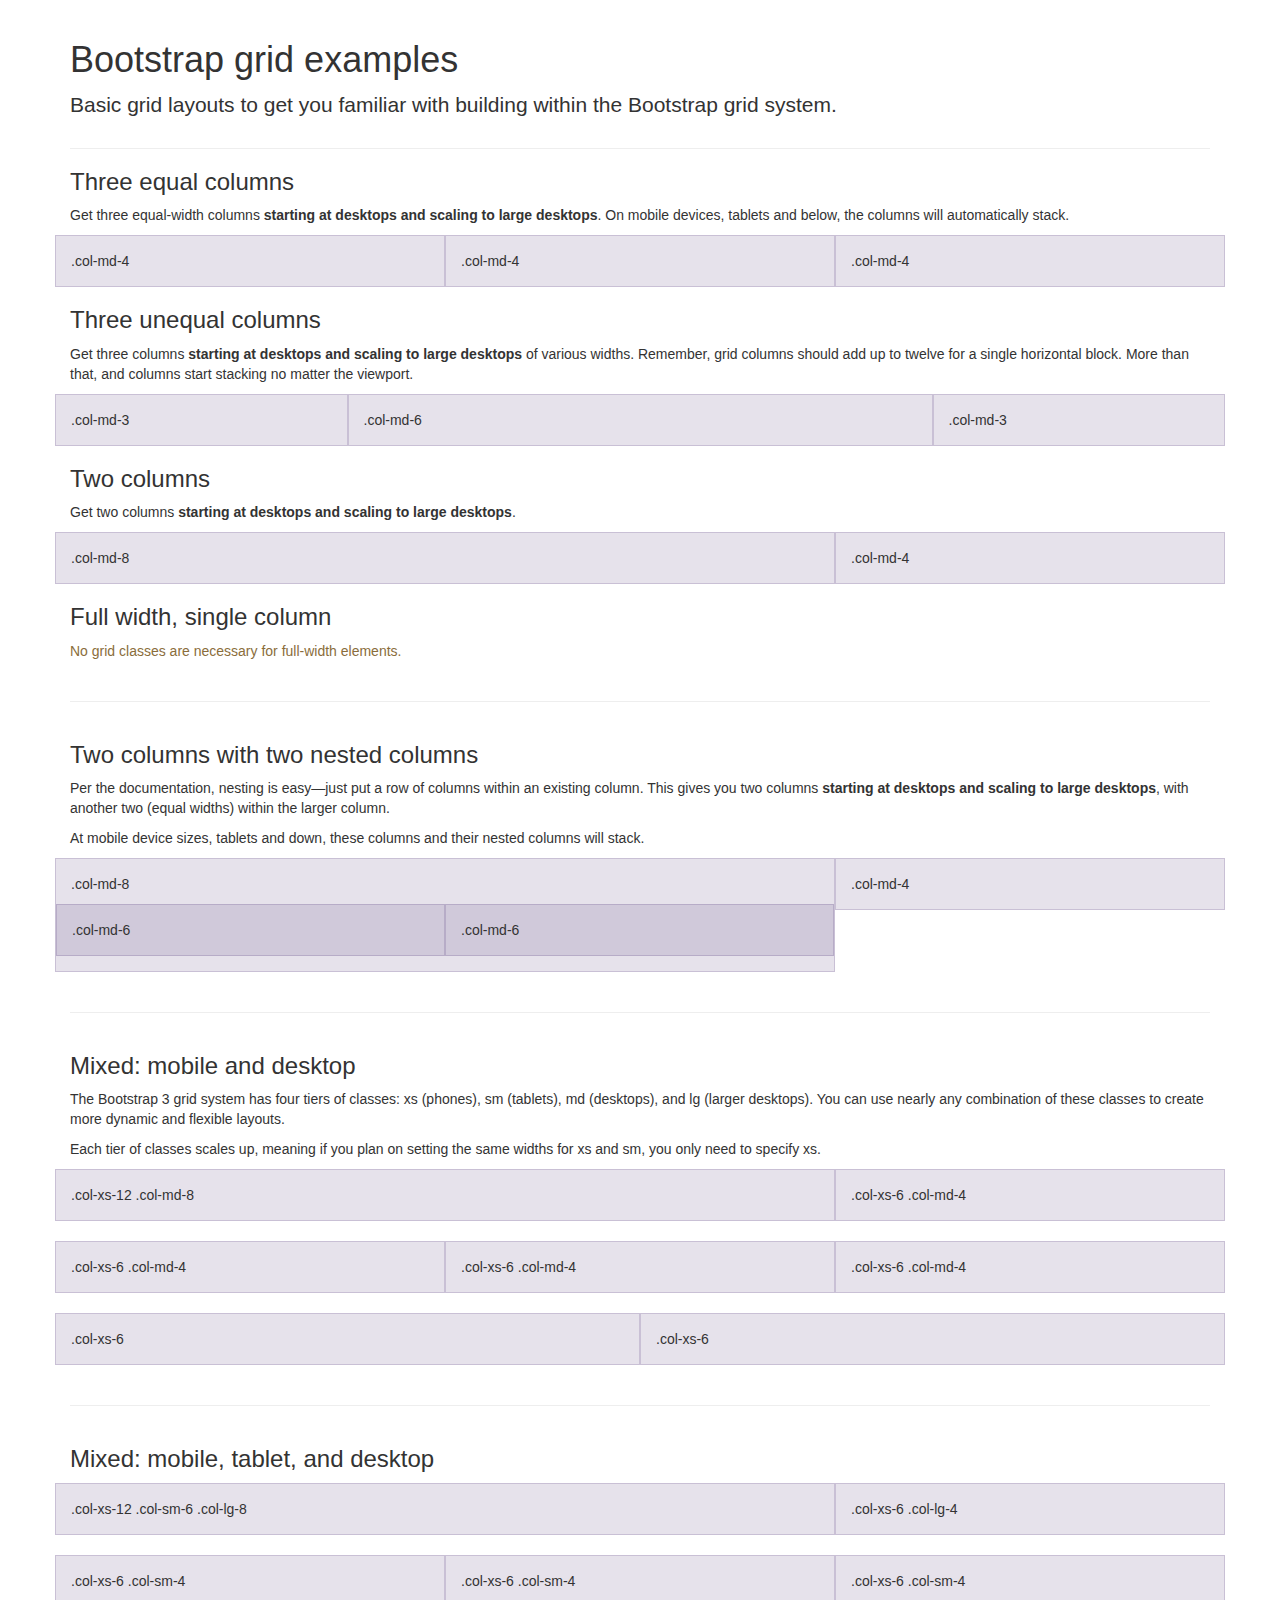
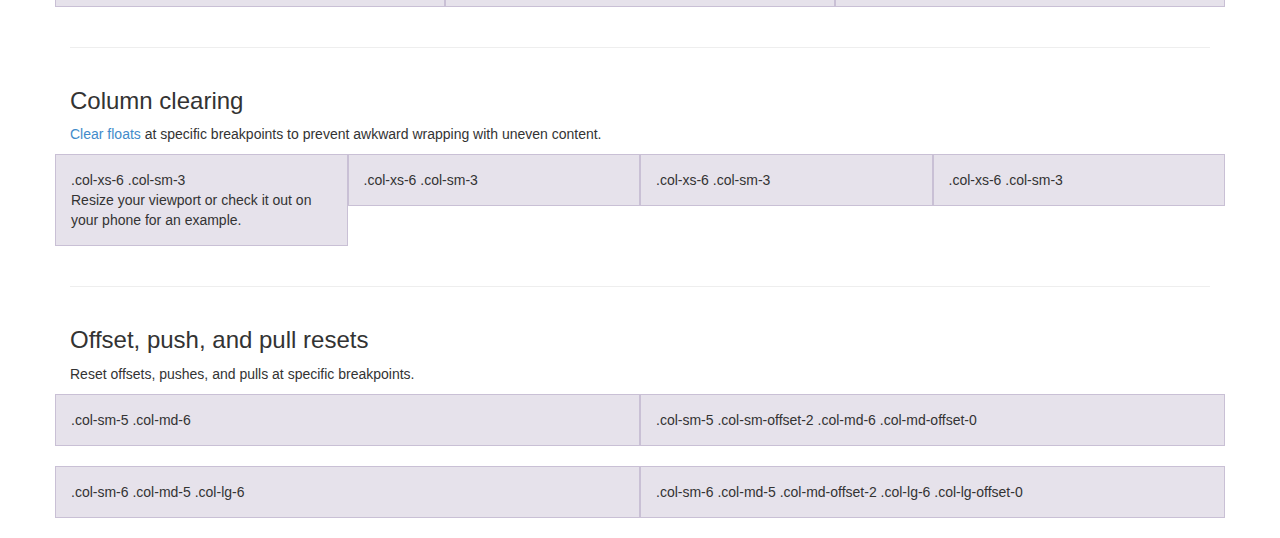
<file: assets/examples/grid/index.html>
<!DOCTYPE html>
<html lang="en">
  <head>
    <meta charset="utf-8">
    <meta http-equiv="X-UA-Compatible" content="IE=edge">
    <meta name="viewport" content="width=device-width, initial-scale=1">
    <meta name="description" content="">
    <meta name="author" content="">
    <link rel="icon" href="../../favicon.ico">

    <title>Grid Template for Bootstrap</title>

    <!-- Bootstrap core CSS -->
    <link href="../../dist/css/bootstrap.min.css" rel="stylesheet">

    <!-- Custom styles for this template -->
    <link href="grid.css" rel="stylesheet">

    <!-- Just for debugging purposes. Don't actually copy these 2 lines! -->
    <!--[if lt IE 9]><script src="../../assets/js/ie8-responsive-file-warning.js"></script><![endif]-->
    <script src="../../assets/js/ie-emulation-modes-warning.js"></script>

    <!-- HTML5 shim and Respond.js IE8 support of HTML5 elements and media queries -->
    <!--[if lt IE 9]>
      <script src="https://oss.maxcdn.com/html5shiv/3.7.2/html5shiv.min.js"></script>
      <script src="https://oss.maxcdn.com/respond/1.4.2/respond.min.js"></script>
    <![endif]-->
  </head>

  <body>
    <div class="container">

      <div class="page-header">
        <h1>Bootstrap grid examples</h1>
        <p class="lead">Basic grid layouts to get you familiar with building within the Bootstrap grid system.</p>
      </div>

      <h3>Three equal columns</h3>
      <p>Get three equal-width columns <strong>starting at desktops and scaling to large desktops</strong>. On mobile devices, tablets and below, the columns will automatically stack.</p>
      <div class="row">
        <div class="col-md-4">.col-md-4</div>
        <div class="col-md-4">.col-md-4</div>
        <div class="col-md-4">.col-md-4</div>
      </div>

      <h3>Three unequal columns</h3>
      <p>Get three columns <strong>starting at desktops and scaling to large desktops</strong> of various widths. Remember, grid columns should add up to twelve for a single horizontal block. More than that, and columns start stacking no matter the viewport.</p>
      <div class="row">
        <div class="col-md-3">.col-md-3</div>
        <div class="col-md-6">.col-md-6</div>
        <div class="col-md-3">.col-md-3</div>
      </div>

      <h3>Two columns</h3>
      <p>Get two columns <strong>starting at desktops and scaling to large desktops</strong>.</p>
      <div class="row">
        <div class="col-md-8">.col-md-8</div>
        <div class="col-md-4">.col-md-4</div>
      </div>

      <h3>Full width, single column</h3>
      <p class="text-warning">No grid classes are necessary for full-width elements.</p>

      <hr>

      <h3>Two columns with two nested columns</h3>
      <p>Per the documentation, nesting is easy—just put a row of columns within an existing column. This gives you two columns <strong>starting at desktops and scaling to large desktops</strong>, with another two (equal widths) within the larger column.</p>
      <p>At mobile device sizes, tablets and down, these columns and their nested columns will stack.</p>
      <div class="row">
        <div class="col-md-8">
          .col-md-8
          <div class="row">
            <div class="col-md-6">.col-md-6</div>
            <div class="col-md-6">.col-md-6</div>
          </div>
        </div>
        <div class="col-md-4">.col-md-4</div>
      </div>

      <hr>

      <h3>Mixed: mobile and desktop</h3>
      <p>The Bootstrap 3 grid system has four tiers of classes: xs (phones), sm (tablets), md (desktops), and lg (larger desktops). You can use nearly any combination of these classes to create more dynamic and flexible layouts.</p>
      <p>Each tier of classes scales up, meaning if you plan on setting the same widths for xs and sm, you only need to specify xs.</p>
      <div class="row">
        <div class="col-xs-12 col-md-8">.col-xs-12 .col-md-8</div>
        <div class="col-xs-6 col-md-4">.col-xs-6 .col-md-4</div>
      </div>
      <div class="row">
        <div class="col-xs-6 col-md-4">.col-xs-6 .col-md-4</div>
        <div class="col-xs-6 col-md-4">.col-xs-6 .col-md-4</div>
        <div class="col-xs-6 col-md-4">.col-xs-6 .col-md-4</div>
      </div>
      <div class="row">
        <div class="col-xs-6">.col-xs-6</div>
        <div class="col-xs-6">.col-xs-6</div>
      </div>

      <hr>

      <h3>Mixed: mobile, tablet, and desktop</h3>
      <p></p>
      <div class="row">
        <div class="col-xs-12 col-sm-6 col-lg-8">.col-xs-12 .col-sm-6 .col-lg-8</div>
        <div class="col-xs-6 col-lg-4">.col-xs-6 .col-lg-4</div>
      </div>
      <div class="row">
        <div class="col-xs-6 col-sm-4">.col-xs-6 .col-sm-4</div>
        <div class="col-xs-6 col-sm-4">.col-xs-6 .col-sm-4</div>
        <div class="col-xs-6 col-sm-4">.col-xs-6 .col-sm-4</div>
      </div>

      <hr>

      <h3>Column clearing</h3>
      <p><a href="http://getbootstrap.com/css/#grid-responsive-resets">Clear floats</a> at specific breakpoints to prevent awkward wrapping with uneven content.</p>
      <div class="row">
        <div class="col-xs-6 col-sm-3">
          .col-xs-6 .col-sm-3
          <br>
          Resize your viewport or check it out on your phone for an example.
        </div>
        <div class="col-xs-6 col-sm-3">.col-xs-6 .col-sm-3</div>

        <!-- Add the extra clearfix for only the required viewport -->
        <div class="clearfix visible-xs"></div>

        <div class="col-xs-6 col-sm-3">.col-xs-6 .col-sm-3</div>
        <div class="col-xs-6 col-sm-3">.col-xs-6 .col-sm-3</div>
      </div>

      <hr>

      <h3>Offset, push, and pull resets</h3>
      <p>Reset offsets, pushes, and pulls at specific breakpoints.</p>
      <div class="row">
        <div class="col-sm-5 col-md-6">.col-sm-5 .col-md-6</div>
        <div class="col-sm-5 col-sm-offset-2 col-md-6 col-md-offset-0">.col-sm-5 .col-sm-offset-2 .col-md-6 .col-md-offset-0</div>
      </div>
      <div class="row">
        <div class="col-sm-6 col-md-5 col-lg-6">.col-sm-6 .col-md-5 .col-lg-6</div>
        <div class="col-sm-6 col-md-5 col-md-offset-2 col-lg-6 col-lg-offset-0">.col-sm-6 .col-md-5 .col-md-offset-2 .col-lg-6 .col-lg-offset-0</div>
      </div>


    </div> <!-- /container -->


    <!-- IE10 viewport hack for Surface/desktop Windows 8 bug -->
    <script src="../../assets/js/ie10-viewport-bug-workaround.js"></script>
  </body>
</html>
</file>
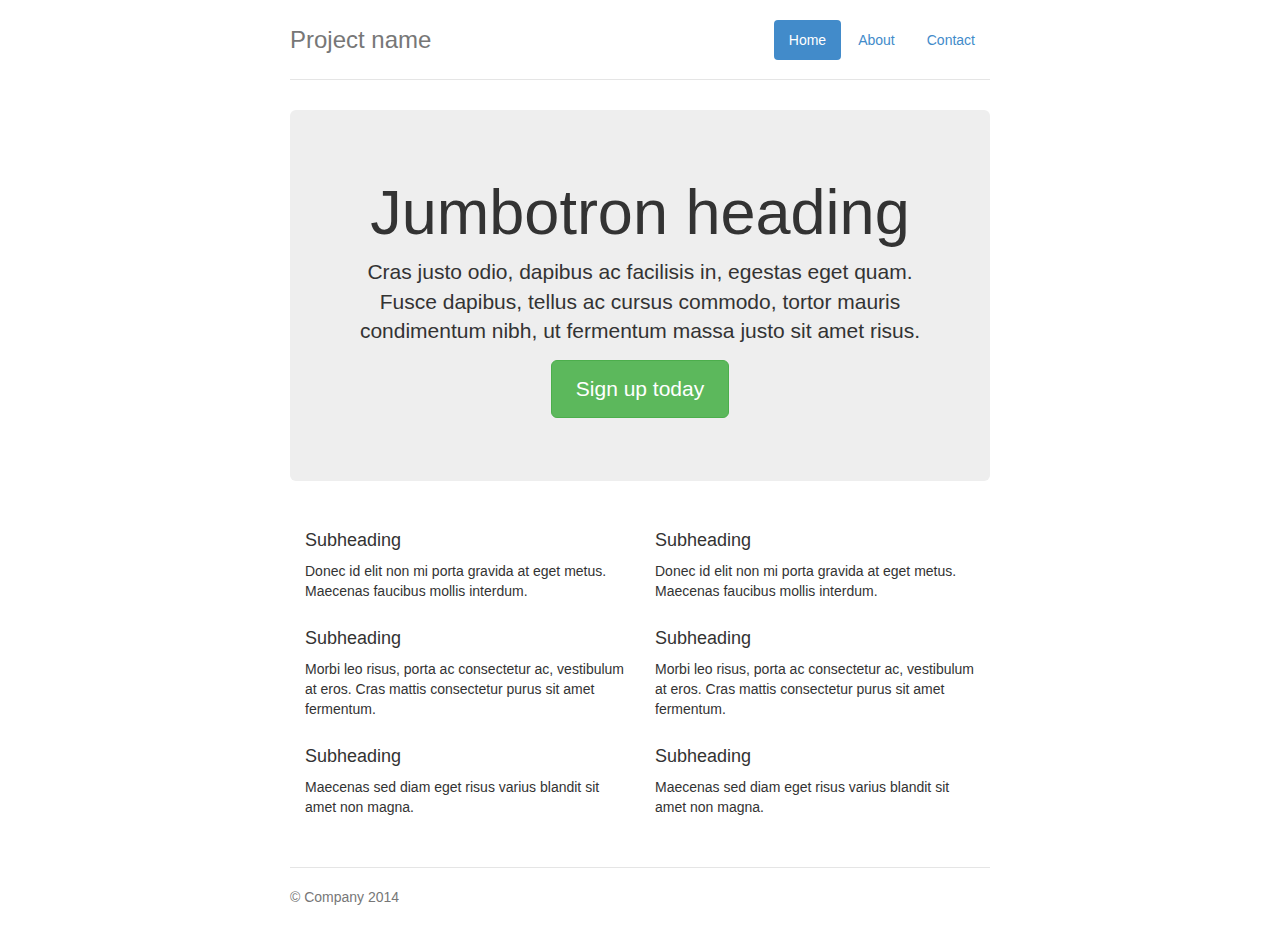
<file: assets/examples/jumbotron-narrow/index.html>
<!DOCTYPE html>
<html lang="en">
  <head>
    <meta charset="utf-8">
    <meta http-equiv="X-UA-Compatible" content="IE=edge">
    <meta name="viewport" content="width=device-width, initial-scale=1">
    <meta name="description" content="">
    <meta name="author" content="">
    <link rel="icon" href="../../favicon.ico">

    <title>Narrow Jumbotron Template for Bootstrap</title>

    <!-- Bootstrap core CSS -->
    <link href="../../dist/css/bootstrap.min.css" rel="stylesheet">

    <!-- Custom styles for this template -->
    <link href="jumbotron-narrow.css" rel="stylesheet">

    <!-- Just for debugging purposes. Don't actually copy these 2 lines! -->
    <!--[if lt IE 9]><script src="../../assets/js/ie8-responsive-file-warning.js"></script><![endif]-->
    <script src="../../assets/js/ie-emulation-modes-warning.js"></script>

    <!-- HTML5 shim and Respond.js IE8 support of HTML5 elements and media queries -->
    <!--[if lt IE 9]>
      <script src="https://oss.maxcdn.com/html5shiv/3.7.2/html5shiv.min.js"></script>
      <script src="https://oss.maxcdn.com/respond/1.4.2/respond.min.js"></script>
    <![endif]-->
  </head>

  <body>

    <div class="container">
      <div class="header">
        <ul class="nav nav-pills pull-right" role="tablist">
          <li role="presentation" class="active"><a href="#">Home</a></li>
          <li role="presentation"><a href="#">About</a></li>
          <li role="presentation"><a href="#">Contact</a></li>
        </ul>
        <h3 class="text-muted">Project name</h3>
      </div>

      <div class="jumbotron">
        <h1>Jumbotron heading</h1>
        <p class="lead">Cras justo odio, dapibus ac facilisis in, egestas eget quam. Fusce dapibus, tellus ac cursus commodo, tortor mauris condimentum nibh, ut fermentum massa justo sit amet risus.</p>
        <p><a class="btn btn-lg btn-success" href="#" role="button">Sign up today</a></p>
      </div>

      <div class="row marketing">
        <div class="col-lg-6">
          <h4>Subheading</h4>
          <p>Donec id elit non mi porta gravida at eget metus. Maecenas faucibus mollis interdum.</p>

          <h4>Subheading</h4>
          <p>Morbi leo risus, porta ac consectetur ac, vestibulum at eros. Cras mattis consectetur purus sit amet fermentum.</p>

          <h4>Subheading</h4>
          <p>Maecenas sed diam eget risus varius blandit sit amet non magna.</p>
        </div>

        <div class="col-lg-6">
          <h4>Subheading</h4>
          <p>Donec id elit non mi porta gravida at eget metus. Maecenas faucibus mollis interdum.</p>

          <h4>Subheading</h4>
          <p>Morbi leo risus, porta ac consectetur ac, vestibulum at eros. Cras mattis consectetur purus sit amet fermentum.</p>

          <h4>Subheading</h4>
          <p>Maecenas sed diam eget risus varius blandit sit amet non magna.</p>
        </div>
      </div>

      <div class="footer">
        <p>&copy; Company 2014</p>
      </div>

    </div> <!-- /container -->


    <!-- IE10 viewport hack for Surface/desktop Windows 8 bug -->
    <script src="../../assets/js/ie10-viewport-bug-workaround.js"></script>
  </body>
</html>
</file>
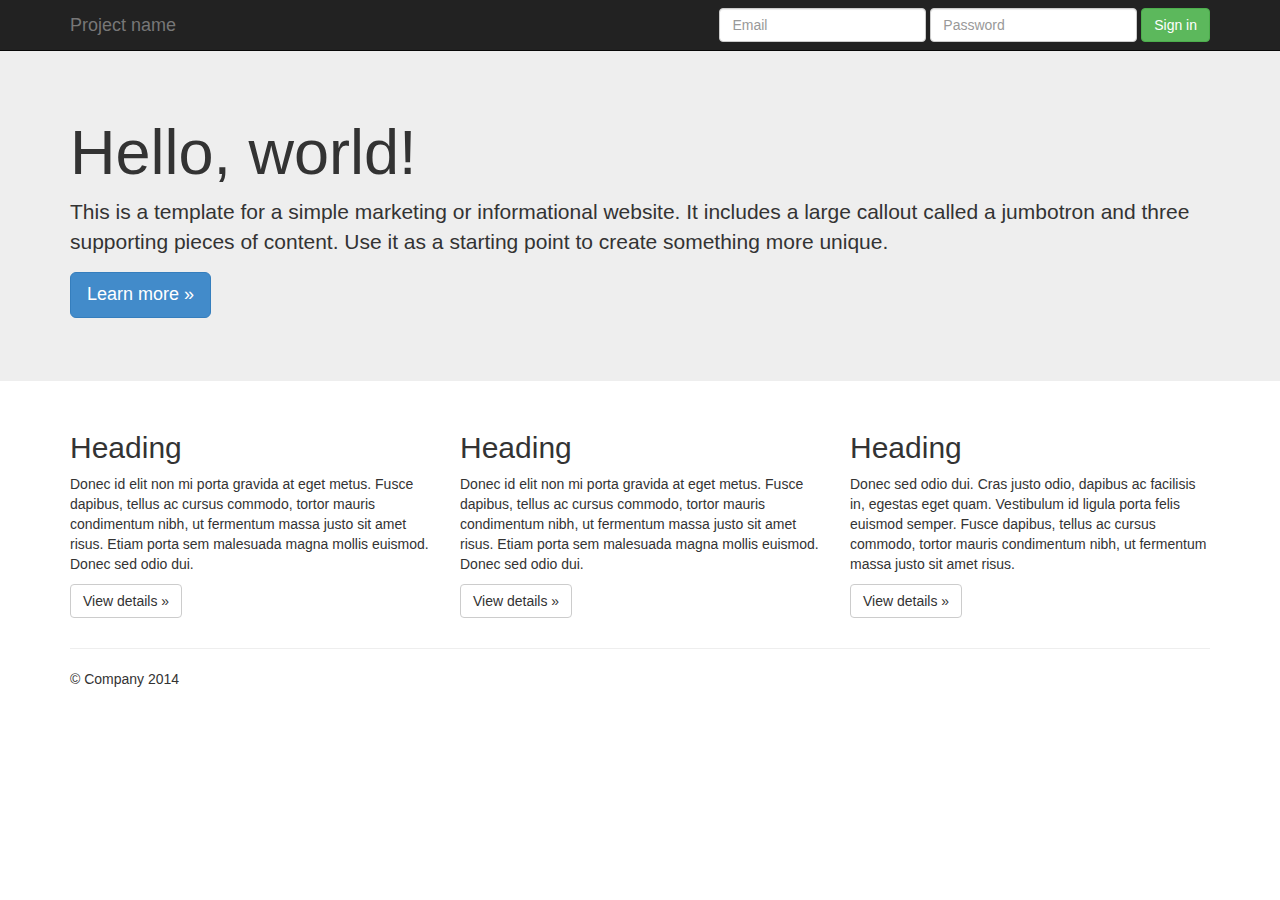
<file: assets/examples/jumbotron/index.html>
<!DOCTYPE html>
<html lang="en">
  <head>
    <meta charset="utf-8">
    <meta http-equiv="X-UA-Compatible" content="IE=edge">
    <meta name="viewport" content="width=device-width, initial-scale=1">
    <meta name="description" content="">
    <meta name="author" content="">
    <link rel="icon" href="../../favicon.ico">

    <title>Jumbotron Template for Bootstrap</title>

    <!-- Bootstrap core CSS -->
    <link href="../../dist/css/bootstrap.min.css" rel="stylesheet">

    <!-- Custom styles for this template -->
    <link href="jumbotron.css" rel="stylesheet">

    <!-- Just for debugging purposes. Don't actually copy these 2 lines! -->
    <!--[if lt IE 9]><script src="../../assets/js/ie8-responsive-file-warning.js"></script><![endif]-->
    <script src="../../assets/js/ie-emulation-modes-warning.js"></script>

    <!-- HTML5 shim and Respond.js IE8 support of HTML5 elements and media queries -->
    <!--[if lt IE 9]>
      <script src="https://oss.maxcdn.com/html5shiv/3.7.2/html5shiv.min.js"></script>
      <script src="https://oss.maxcdn.com/respond/1.4.2/respond.min.js"></script>
    <![endif]-->
  </head>

  <body>

    <div class="navbar navbar-inverse navbar-fixed-top" role="navigation">
      <div class="container">
        <div class="navbar-header">
          <button type="button" class="navbar-toggle collapsed" data-toggle="collapse" data-target=".navbar-collapse">
            <span class="sr-only">Toggle navigation</span>
            <span class="icon-bar"></span>
            <span class="icon-bar"></span>
            <span class="icon-bar"></span>
          </button>
          <a class="navbar-brand" href="#">Project name</a>
        </div>
        <div class="navbar-collapse collapse">
          <form class="navbar-form navbar-right" role="form">
            <div class="form-group">
              <input type="text" placeholder="Email" class="form-control">
            </div>
            <div class="form-group">
              <input type="password" placeholder="Password" class="form-control">
            </div>
            <button type="submit" class="btn btn-success">Sign in</button>
          </form>
        </div><!--/.navbar-collapse -->
      </div>
    </div>

    <!-- Main jumbotron for a primary marketing message or call to action -->
    <div class="jumbotron">
      <div class="container">
        <h1>Hello, world!</h1>
        <p>This is a template for a simple marketing or informational website. It includes a large callout called a jumbotron and three supporting pieces of content. Use it as a starting point to create something more unique.</p>
        <p><a class="btn btn-primary btn-lg" role="button">Learn more &raquo;</a></p>
      </div>
    </div>

    <div class="container">
      <!-- Example row of columns -->
      <div class="row">
        <div class="col-md-4">
          <h2>Heading</h2>
          <p>Donec id elit non mi porta gravida at eget metus. Fusce dapibus, tellus ac cursus commodo, tortor mauris condimentum nibh, ut fermentum massa justo sit amet risus. Etiam porta sem malesuada magna mollis euismod. Donec sed odio dui. </p>
          <p><a class="btn btn-default" href="#" role="button">View details &raquo;</a></p>
        </div>
        <div class="col-md-4">
          <h2>Heading</h2>
          <p>Donec id elit non mi porta gravida at eget metus. Fusce dapibus, tellus ac cursus commodo, tortor mauris condimentum nibh, ut fermentum massa justo sit amet risus. Etiam porta sem malesuada magna mollis euismod. Donec sed odio dui. </p>
          <p><a class="btn btn-default" href="#" role="button">View details &raquo;</a></p>
       </div>
        <div class="col-md-4">
          <h2>Heading</h2>
          <p>Donec sed odio dui. Cras justo odio, dapibus ac facilisis in, egestas eget quam. Vestibulum id ligula porta felis euismod semper. Fusce dapibus, tellus ac cursus commodo, tortor mauris condimentum nibh, ut fermentum massa justo sit amet risus.</p>
          <p><a class="btn btn-default" href="#" role="button">View details &raquo;</a></p>
        </div>
      </div>

      <hr>

      <footer>
        <p>&copy; Company 2014</p>
      </footer>
    </div> <!-- /container -->


    <!-- Bootstrap core JavaScript
    ================================================== -->
    <!-- Placed at the end of the document so the pages load faster -->
    <script src="https://ajax.googleapis.com/ajax/libs/jquery/1.11.1/jquery.min.js"></script>
    <script src="../../dist/js/bootstrap.min.js"></script>
    <!-- IE10 viewport hack for Surface/desktop Windows 8 bug -->
    <script src="../../assets/js/ie10-viewport-bug-workaround.js"></script>
  </body>
</html>
</file>
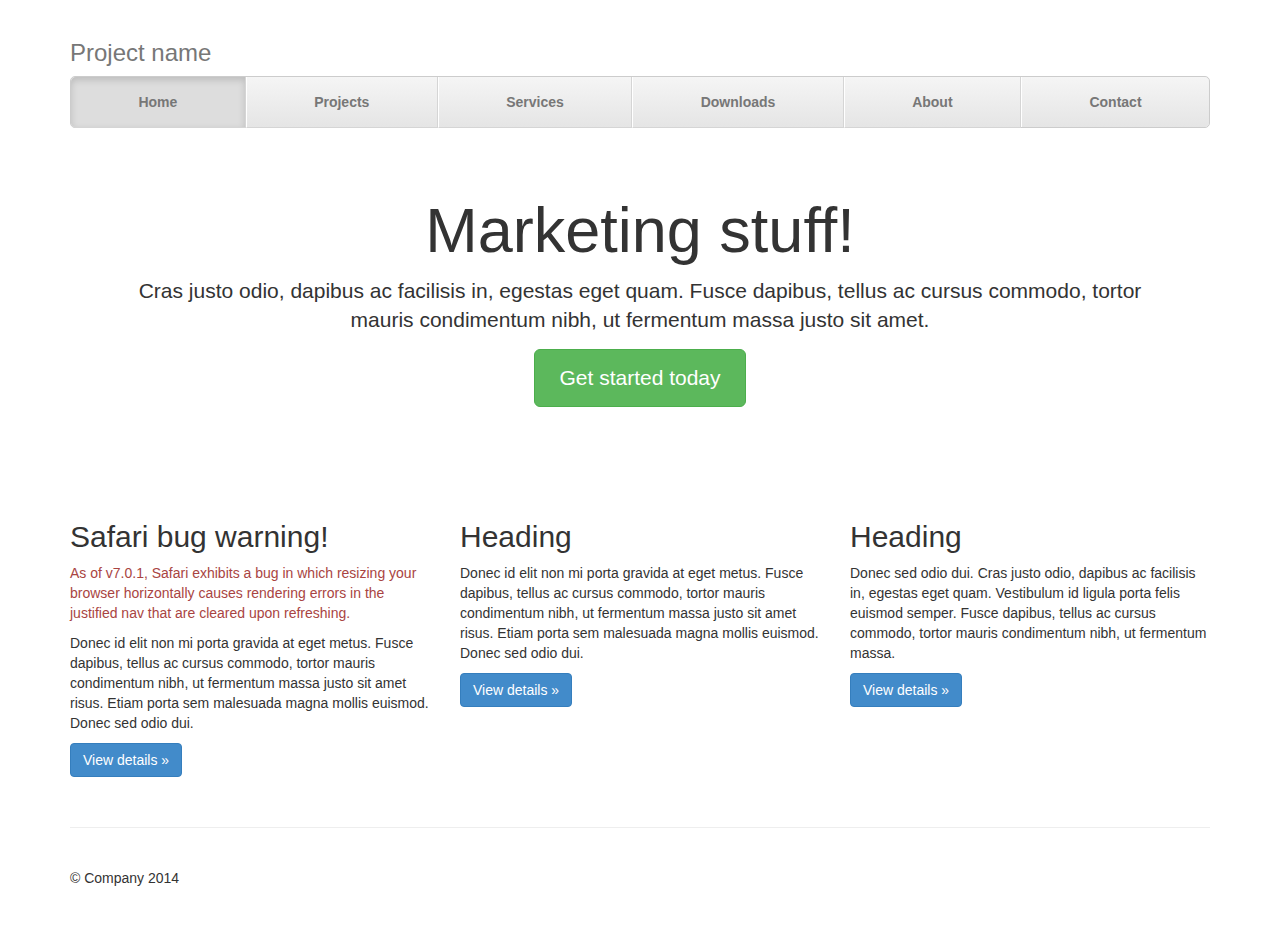
<file: assets/examples/justified-nav/index.html>
<!DOCTYPE html>
<html lang="en">
  <head>
    <meta charset="utf-8">
    <meta http-equiv="X-UA-Compatible" content="IE=edge">
    <meta name="viewport" content="width=device-width, initial-scale=1">
    <meta name="description" content="">
    <meta name="author" content="">
    <link rel="icon" href="../../favicon.ico">

    <title>Justified Nav Template for Bootstrap</title>

    <!-- Bootstrap core CSS -->
    <link href="../../dist/css/bootstrap.min.css" rel="stylesheet">

    <!-- Custom styles for this template -->
    <link href="justified-nav.css" rel="stylesheet">

    <!-- Just for debugging purposes. Don't actually copy these 2 lines! -->
    <!--[if lt IE 9]><script src="../../assets/js/ie8-responsive-file-warning.js"></script><![endif]-->
    <script src="../../assets/js/ie-emulation-modes-warning.js"></script>

    <!-- HTML5 shim and Respond.js IE8 support of HTML5 elements and media queries -->
    <!--[if lt IE 9]>
      <script src="https://oss.maxcdn.com/html5shiv/3.7.2/html5shiv.min.js"></script>
      <script src="https://oss.maxcdn.com/respond/1.4.2/respond.min.js"></script>
    <![endif]-->
  </head>

  <body>

    <div class="container">

      <div class="masthead">
        <h3 class="text-muted">Project name</h3>
        <ul class="nav nav-justified">
          <li class="active"><a href="#">Home</a></li>
          <li><a href="#">Projects</a></li>
          <li><a href="#">Services</a></li>
          <li><a href="#">Downloads</a></li>
          <li><a href="#">About</a></li>
          <li><a href="#">Contact</a></li>
        </ul>
      </div>

      <!-- Jumbotron -->
      <div class="jumbotron">
        <h1>Marketing stuff!</h1>
        <p class="lead">Cras justo odio, dapibus ac facilisis in, egestas eget quam. Fusce dapibus, tellus ac cursus commodo, tortor mauris condimentum nibh, ut fermentum massa justo sit amet.</p>
        <p><a class="btn btn-lg btn-success" href="#" role="button">Get started today</a></p>
      </div>

      <!-- Example row of columns -->
      <div class="row">
        <div class="col-lg-4">
          <h2>Safari bug warning!</h2>
          <p class="text-danger">As of v7.0.1, Safari exhibits a bug in which resizing your browser horizontally causes rendering errors in the justified nav that are cleared upon refreshing.</p>
          <p>Donec id elit non mi porta gravida at eget metus. Fusce dapibus, tellus ac cursus commodo, tortor mauris condimentum nibh, ut fermentum massa justo sit amet risus. Etiam porta sem malesuada magna mollis euismod. Donec sed odio dui. </p>
          <p><a class="btn btn-primary" href="#" role="button">View details &raquo;</a></p>
        </div>
        <div class="col-lg-4">
          <h2>Heading</h2>
          <p>Donec id elit non mi porta gravida at eget metus. Fusce dapibus, tellus ac cursus commodo, tortor mauris condimentum nibh, ut fermentum massa justo sit amet risus. Etiam porta sem malesuada magna mollis euismod. Donec sed odio dui. </p>
          <p><a class="btn btn-primary" href="#" role="button">View details &raquo;</a></p>
       </div>
        <div class="col-lg-4">
          <h2>Heading</h2>
          <p>Donec sed odio dui. Cras justo odio, dapibus ac facilisis in, egestas eget quam. Vestibulum id ligula porta felis euismod semper. Fusce dapibus, tellus ac cursus commodo, tortor mauris condimentum nibh, ut fermentum massa.</p>
          <p><a class="btn btn-primary" href="#" role="button">View details &raquo;</a></p>
        </div>
      </div>

      <!-- Site footer -->
      <div class="footer">
        <p>&copy; Company 2014</p>
      </div>

    </div> <!-- /container -->


    <!-- IE10 viewport hack for Surface/desktop Windows 8 bug -->
    <script src="../../assets/js/ie10-viewport-bug-workaround.js"></script>
  </body>
</html>
</file>
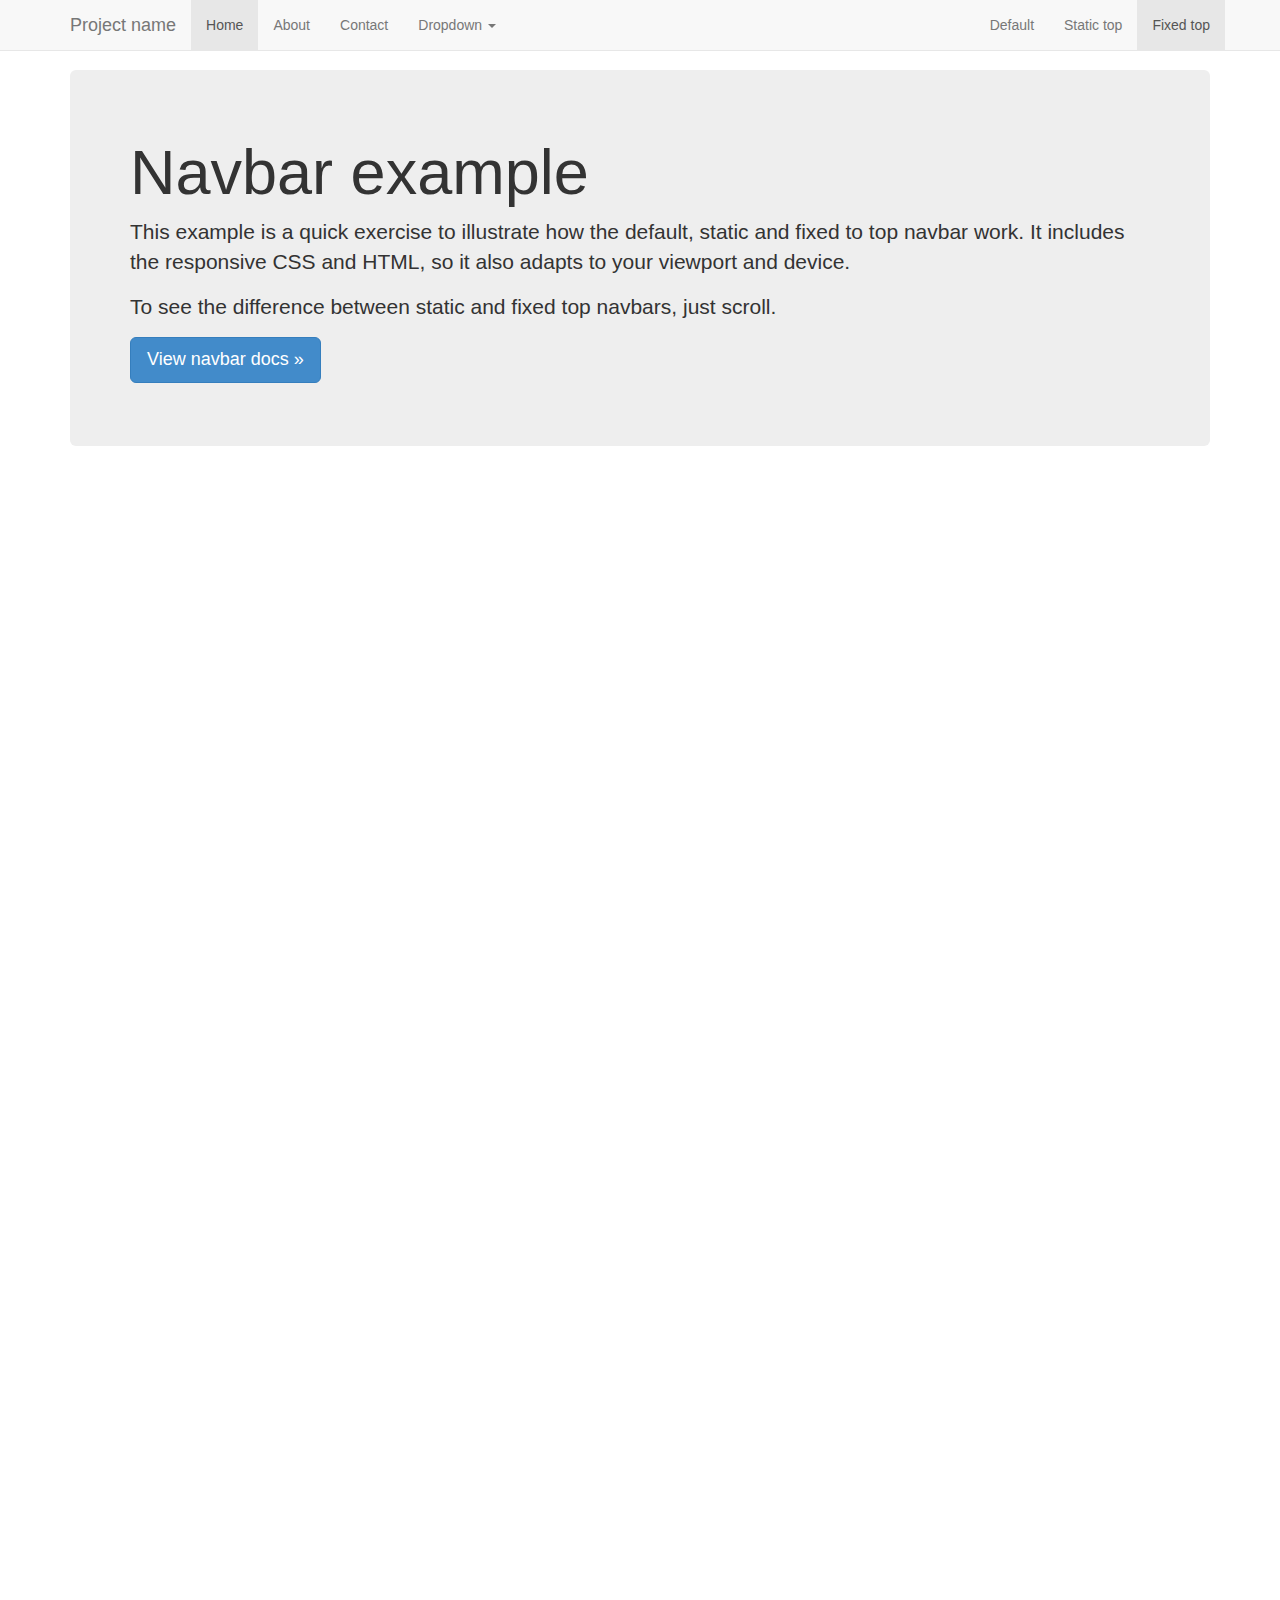
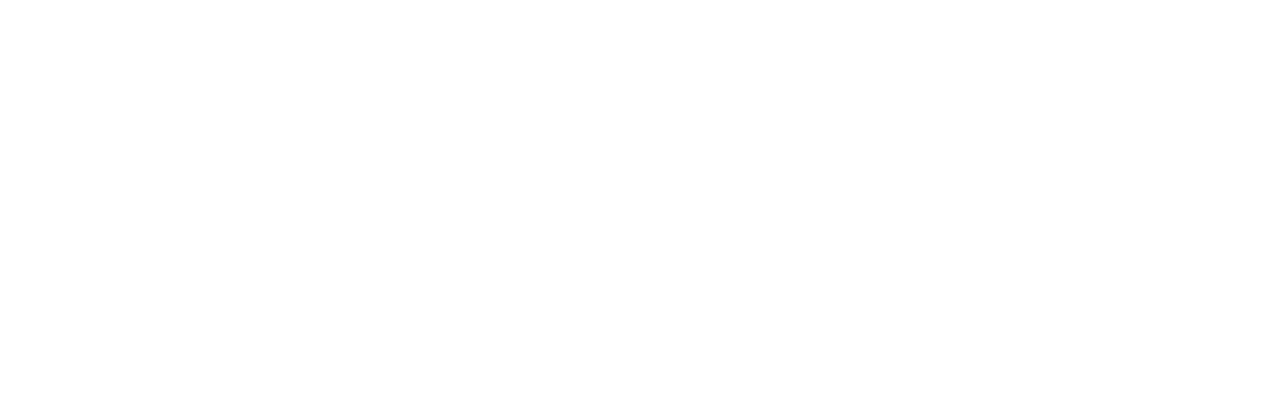
<file: assets/examples/navbar-fixed-top/index.html>
<!DOCTYPE html>
<html lang="en">
  <head>
    <meta charset="utf-8">
    <meta http-equiv="X-UA-Compatible" content="IE=edge">
    <meta name="viewport" content="width=device-width, initial-scale=1">
    <meta name="description" content="">
    <meta name="author" content="">
    <link rel="icon" href="../../favicon.ico">

    <title>Fixed Top Navbar Example for Bootstrap</title>

    <!-- Bootstrap core CSS -->
    <link href="../../dist/css/bootstrap.min.css" rel="stylesheet">

    <!-- Custom styles for this template -->
    <link href="navbar-fixed-top.css" rel="stylesheet">

    <!-- Just for debugging purposes. Don't actually copy these 2 lines! -->
    <!--[if lt IE 9]><script src="../../assets/js/ie8-responsive-file-warning.js"></script><![endif]-->
    <script src="../../assets/js/ie-emulation-modes-warning.js"></script>

    <!-- HTML5 shim and Respond.js IE8 support of HTML5 elements and media queries -->
    <!--[if lt IE 9]>
      <script src="https://oss.maxcdn.com/html5shiv/3.7.2/html5shiv.min.js"></script>
      <script src="https://oss.maxcdn.com/respond/1.4.2/respond.min.js"></script>
    <![endif]-->
  </head>

  <body>

    <!-- Fixed navbar -->
    <div class="navbar navbar-default navbar-fixed-top" role="navigation">
      <div class="container">
        <div class="navbar-header">
          <button type="button" class="navbar-toggle collapsed" data-toggle="collapse" data-target=".navbar-collapse">
            <span class="sr-only">Toggle navigation</span>
            <span class="icon-bar"></span>
            <span class="icon-bar"></span>
            <span class="icon-bar"></span>
          </button>
          <a class="navbar-brand" href="#">Project name</a>
        </div>
        <div class="navbar-collapse collapse">
          <ul class="nav navbar-nav">
            <li class="active"><a href="#">Home</a></li>
            <li><a href="#about">About</a></li>
            <li><a href="#contact">Contact</a></li>
            <li class="dropdown">
              <a href="#" class="dropdown-toggle" data-toggle="dropdown">Dropdown <span class="caret"></span></a>
              <ul class="dropdown-menu" role="menu">
                <li><a href="#">Action</a></li>
                <li><a href="#">Another action</a></li>
                <li><a href="#">Something else here</a></li>
                <li class="divider"></li>
                <li class="dropdown-header">Nav header</li>
                <li><a href="#">Separated link</a></li>
                <li><a href="#">One more separated link</a></li>
              </ul>
            </li>
          </ul>
          <ul class="nav navbar-nav navbar-right">
            <li><a href="../navbar/">Default</a></li>
            <li><a href="../navbar-static-top/">Static top</a></li>
            <li class="active"><a href="./">Fixed top</a></li>
          </ul>
        </div><!--/.nav-collapse -->
      </div>
    </div>

    <div class="container">

      <!-- Main component for a primary marketing message or call to action -->
      <div class="jumbotron">
        <h1>Navbar example</h1>
        <p>This example is a quick exercise to illustrate how the default, static and fixed to top navbar work. It includes the responsive CSS and HTML, so it also adapts to your viewport and device.</p>
        <p>To see the difference between static and fixed top navbars, just scroll.</p>
        <p>
          <a class="btn btn-lg btn-primary" href="../../components/#navbar" role="button">View navbar docs &raquo;</a>
        </p>
      </div>

    </div> <!-- /container -->


    <!-- Bootstrap core JavaScript
    ================================================== -->
    <!-- Placed at the end of the document so the pages load faster -->
    <script src="https://ajax.googleapis.com/ajax/libs/jquery/1.11.1/jquery.min.js"></script>
    <script src="../../dist/js/bootstrap.min.js"></script>
    <!-- IE10 viewport hack for Surface/desktop Windows 8 bug -->
    <script src="../../assets/js/ie10-viewport-bug-workaround.js"></script>
  </body>
</html>
</file>
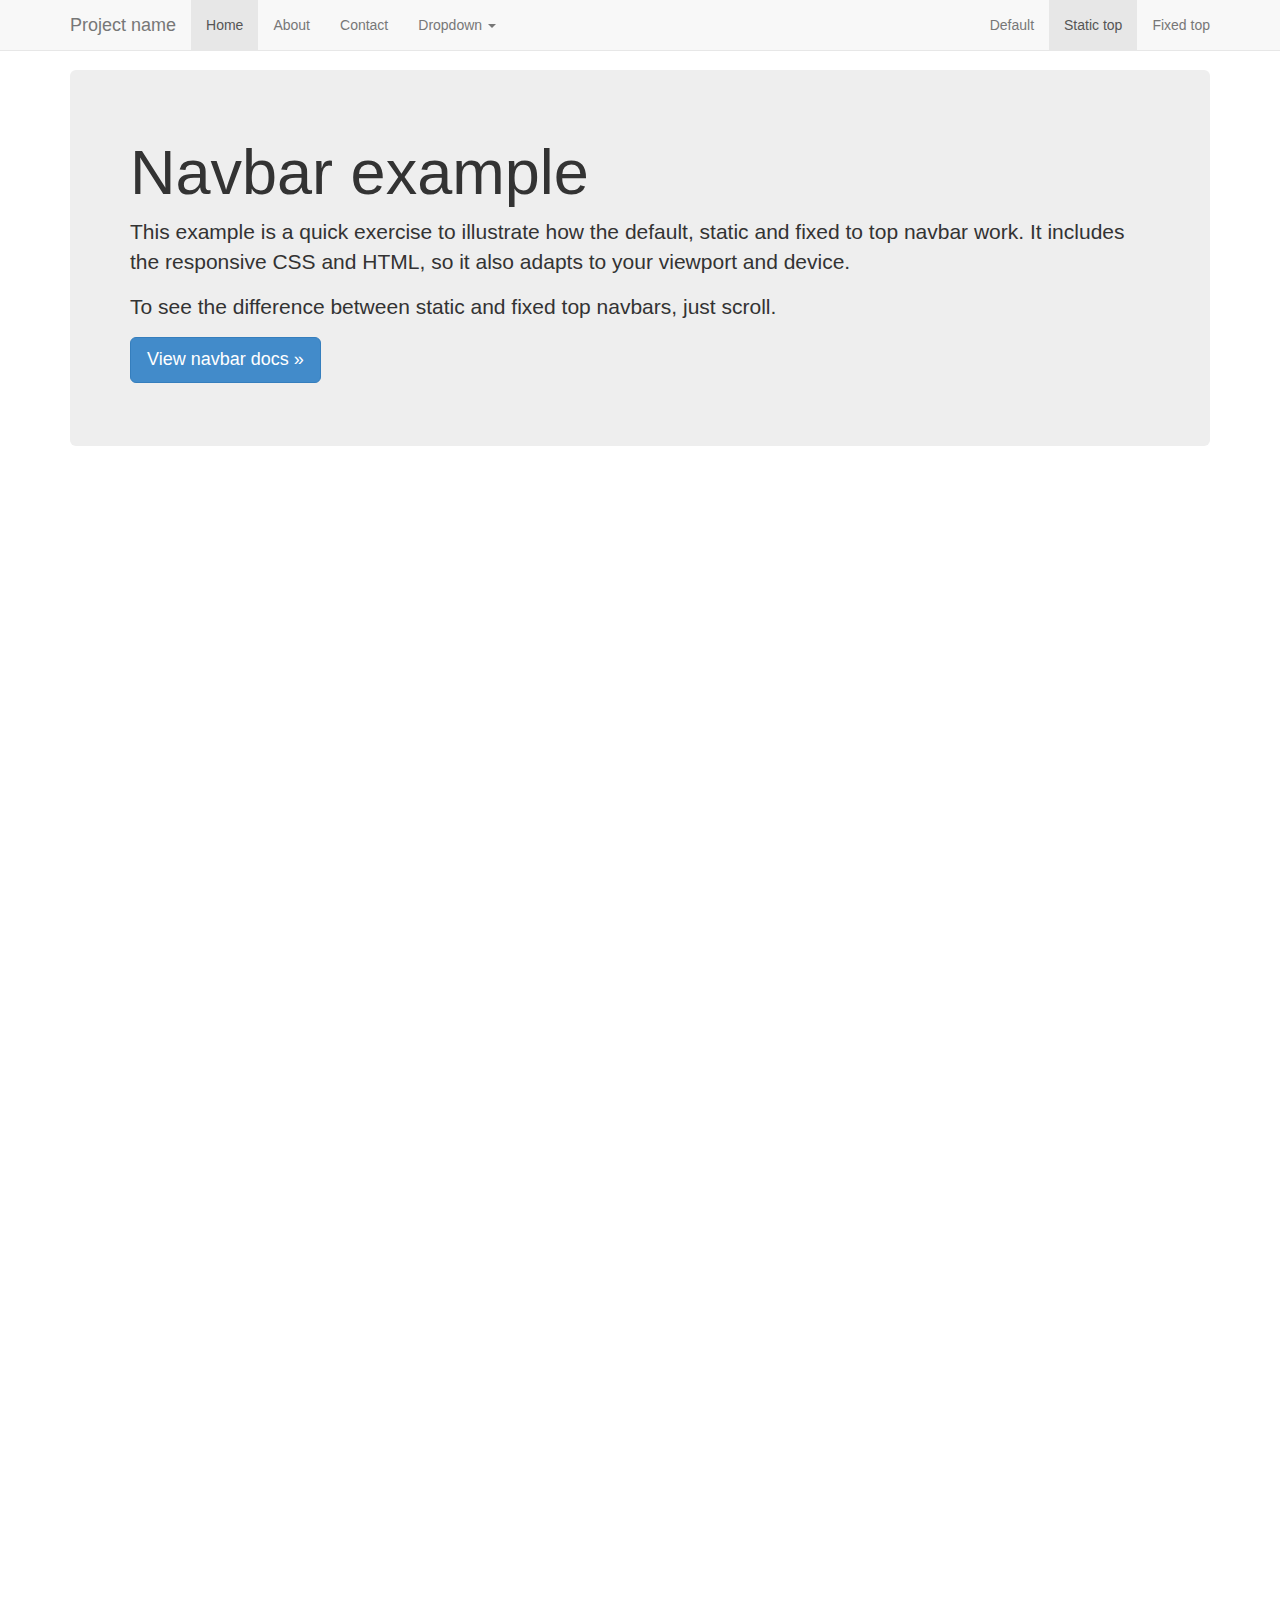
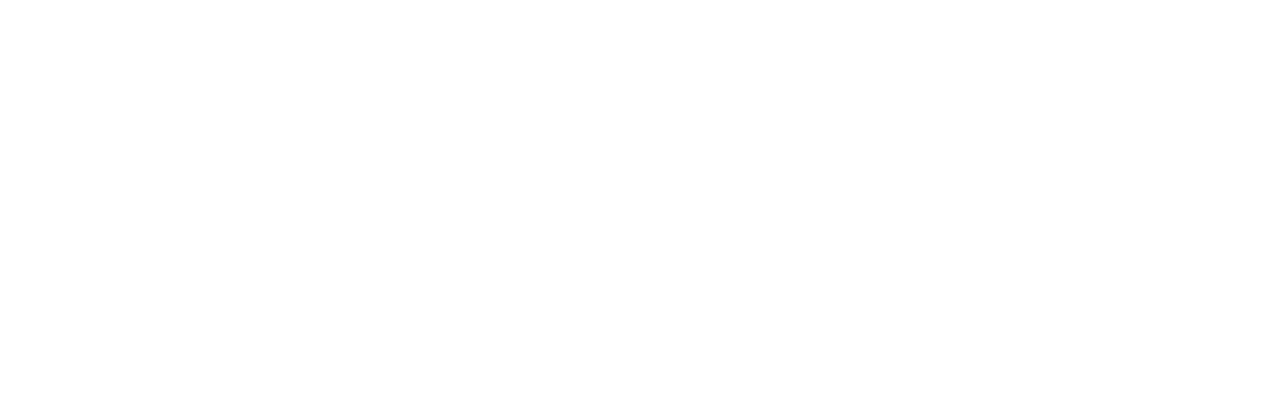
<file: assets/examples/navbar-static-top/index.html>
<!DOCTYPE html>
<html lang="en">
  <head>
    <meta charset="utf-8">
    <meta http-equiv="X-UA-Compatible" content="IE=edge">
    <meta name="viewport" content="width=device-width, initial-scale=1">
    <meta name="description" content="">
    <meta name="author" content="">
    <link rel="icon" href="../../favicon.ico">

    <title>Static Top Navbar Example for Bootstrap</title>

    <!-- Bootstrap core CSS -->
    <link href="../../dist/css/bootstrap.min.css" rel="stylesheet">

    <!-- Custom styles for this template -->
    <link href="navbar-static-top.css" rel="stylesheet">

    <!-- Just for debugging purposes. Don't actually copy these 2 lines! -->
    <!--[if lt IE 9]><script src="../../assets/js/ie8-responsive-file-warning.js"></script><![endif]-->
    <script src="../../assets/js/ie-emulation-modes-warning.js"></script>

    <!-- HTML5 shim and Respond.js IE8 support of HTML5 elements and media queries -->
    <!--[if lt IE 9]>
      <script src="https://oss.maxcdn.com/html5shiv/3.7.2/html5shiv.min.js"></script>
      <script src="https://oss.maxcdn.com/respond/1.4.2/respond.min.js"></script>
    <![endif]-->
  </head>

  <body>

    <!-- Static navbar -->
    <div class="navbar navbar-default navbar-static-top" role="navigation">
      <div class="container">
        <div class="navbar-header">
          <button type="button" class="navbar-toggle collapsed" data-toggle="collapse" data-target=".navbar-collapse">
            <span class="sr-only">Toggle navigation</span>
            <span class="icon-bar"></span>
            <span class="icon-bar"></span>
            <span class="icon-bar"></span>
          </button>
          <a class="navbar-brand" href="#">Project name</a>
        </div>
        <div class="navbar-collapse collapse">
          <ul class="nav navbar-nav">
            <li class="active"><a href="#">Home</a></li>
            <li><a href="#about">About</a></li>
            <li><a href="#contact">Contact</a></li>
            <li class="dropdown">
              <a href="#" class="dropdown-toggle" data-toggle="dropdown">Dropdown <span class="caret"></span></a>
              <ul class="dropdown-menu" role="menu">
                <li><a href="#">Action</a></li>
                <li><a href="#">Another action</a></li>
                <li><a href="#">Something else here</a></li>
                <li class="divider"></li>
                <li class="dropdown-header">Nav header</li>
                <li><a href="#">Separated link</a></li>
                <li><a href="#">One more separated link</a></li>
              </ul>
            </li>
          </ul>
          <ul class="nav navbar-nav navbar-right">
            <li><a href="../navbar/">Default</a></li>
            <li class="active"><a href="./">Static top</a></li>
            <li><a href="../navbar-fixed-top/">Fixed top</a></li>
          </ul>
        </div><!--/.nav-collapse -->
      </div>
    </div>


    <div class="container">

      <!-- Main component for a primary marketing message or call to action -->
      <div class="jumbotron">
        <h1>Navbar example</h1>
        <p>This example is a quick exercise to illustrate how the default, static and fixed to top navbar work. It includes the responsive CSS and HTML, so it also adapts to your viewport and device.</p>
        <p>To see the difference between static and fixed top navbars, just scroll.</p>
        <p>
          <a class="btn btn-lg btn-primary" href="../../components/#navbar" role="button">View navbar docs &raquo;</a>
        </p>
      </div>

    </div> <!-- /container -->


    <!-- Bootstrap core JavaScript
    ================================================== -->
    <!-- Placed at the end of the document so the pages load faster -->
    <script src="https://ajax.googleapis.com/ajax/libs/jquery/1.11.1/jquery.min.js"></script>
    <script src="../../dist/js/bootstrap.min.js"></script>
    <!-- IE10 viewport hack for Surface/desktop Windows 8 bug -->
    <script src="../../assets/js/ie10-viewport-bug-workaround.js"></script>
  </body>
</html>
</file>
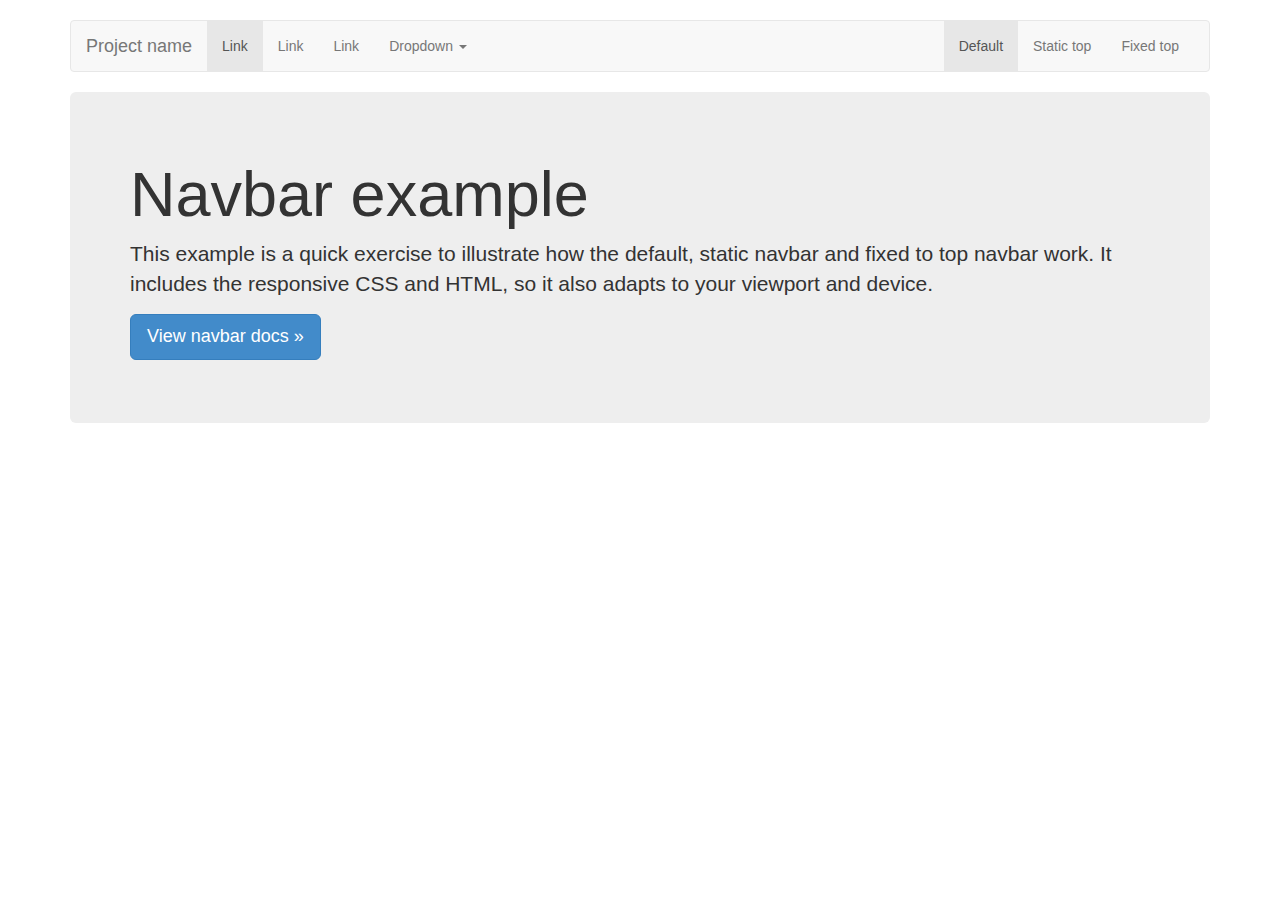
<file: assets/examples/navbar/index.html>
<!DOCTYPE html>
<html lang="en">
  <head>
    <meta charset="utf-8">
    <meta http-equiv="X-UA-Compatible" content="IE=edge">
    <meta name="viewport" content="width=device-width, initial-scale=1">
    <meta name="description" content="">
    <meta name="author" content="">
    <link rel="icon" href="../../favicon.ico">

    <title>Navbar Template for Bootstrap</title>

    <!-- Bootstrap core CSS -->
    <link href="../../dist/css/bootstrap.min.css" rel="stylesheet">

    <!-- Custom styles for this template -->
    <link href="navbar.css" rel="stylesheet">

    <!-- Just for debugging purposes. Don't actually copy these 2 lines! -->
    <!--[if lt IE 9]><script src="../../assets/js/ie8-responsive-file-warning.js"></script><![endif]-->
    <script src="../../assets/js/ie-emulation-modes-warning.js"></script>

    <!-- HTML5 shim and Respond.js IE8 support of HTML5 elements and media queries -->
    <!--[if lt IE 9]>
      <script src="https://oss.maxcdn.com/html5shiv/3.7.2/html5shiv.min.js"></script>
      <script src="https://oss.maxcdn.com/respond/1.4.2/respond.min.js"></script>
    <![endif]-->
  </head>

  <body>

    <div class="container">

      <!-- Static navbar -->
      <div class="navbar navbar-default" role="navigation">
        <div class="container-fluid">
          <div class="navbar-header">
            <button type="button" class="navbar-toggle collapsed" data-toggle="collapse" data-target=".navbar-collapse">
              <span class="sr-only">Toggle navigation</span>
              <span class="icon-bar"></span>
              <span class="icon-bar"></span>
              <span class="icon-bar"></span>
            </button>
            <a class="navbar-brand" href="#">Project name</a>
          </div>
          <div class="navbar-collapse collapse">
            <ul class="nav navbar-nav">
              <li class="active"><a href="#">Link</a></li>
              <li><a href="#">Link</a></li>
              <li><a href="#">Link</a></li>
              <li class="dropdown">
                <a href="#" class="dropdown-toggle" data-toggle="dropdown">Dropdown <span class="caret"></span></a>
                <ul class="dropdown-menu" role="menu">
                  <li><a href="#">Action</a></li>
                  <li><a href="#">Another action</a></li>
                  <li><a href="#">Something else here</a></li>
                  <li class="divider"></li>
                  <li class="dropdown-header">Nav header</li>
                  <li><a href="#">Separated link</a></li>
                  <li><a href="#">One more separated link</a></li>
                </ul>
              </li>
            </ul>
            <ul class="nav navbar-nav navbar-right">
              <li class="active"><a href="./">Default</a></li>
              <li><a href="../navbar-static-top/">Static top</a></li>
              <li><a href="../navbar-fixed-top/">Fixed top</a></li>
            </ul>
          </div><!--/.nav-collapse -->
        </div><!--/.container-fluid -->
      </div>

      <!-- Main component for a primary marketing message or call to action -->
      <div class="jumbotron">
        <h1>Navbar example</h1>
        <p>This example is a quick exercise to illustrate how the default, static navbar and fixed to top navbar work. It includes the responsive CSS and HTML, so it also adapts to your viewport and device.</p>
        <p>
          <a class="btn btn-lg btn-primary" href="../../components/#navbar" role="button">View navbar docs &raquo;</a>
        </p>
      </div>

    </div> <!-- /container -->


    <!-- Bootstrap core JavaScript
    ================================================== -->
    <!-- Placed at the end of the document so the pages load faster -->
    <script src="https://ajax.googleapis.com/ajax/libs/jquery/1.11.1/jquery.min.js"></script>
    <script src="../../dist/js/bootstrap.min.js"></script>
    <!-- IE10 viewport hack for Surface/desktop Windows 8 bug -->
    <script src="../../assets/js/ie10-viewport-bug-workaround.js"></script>
  </body>
</html>
</file>
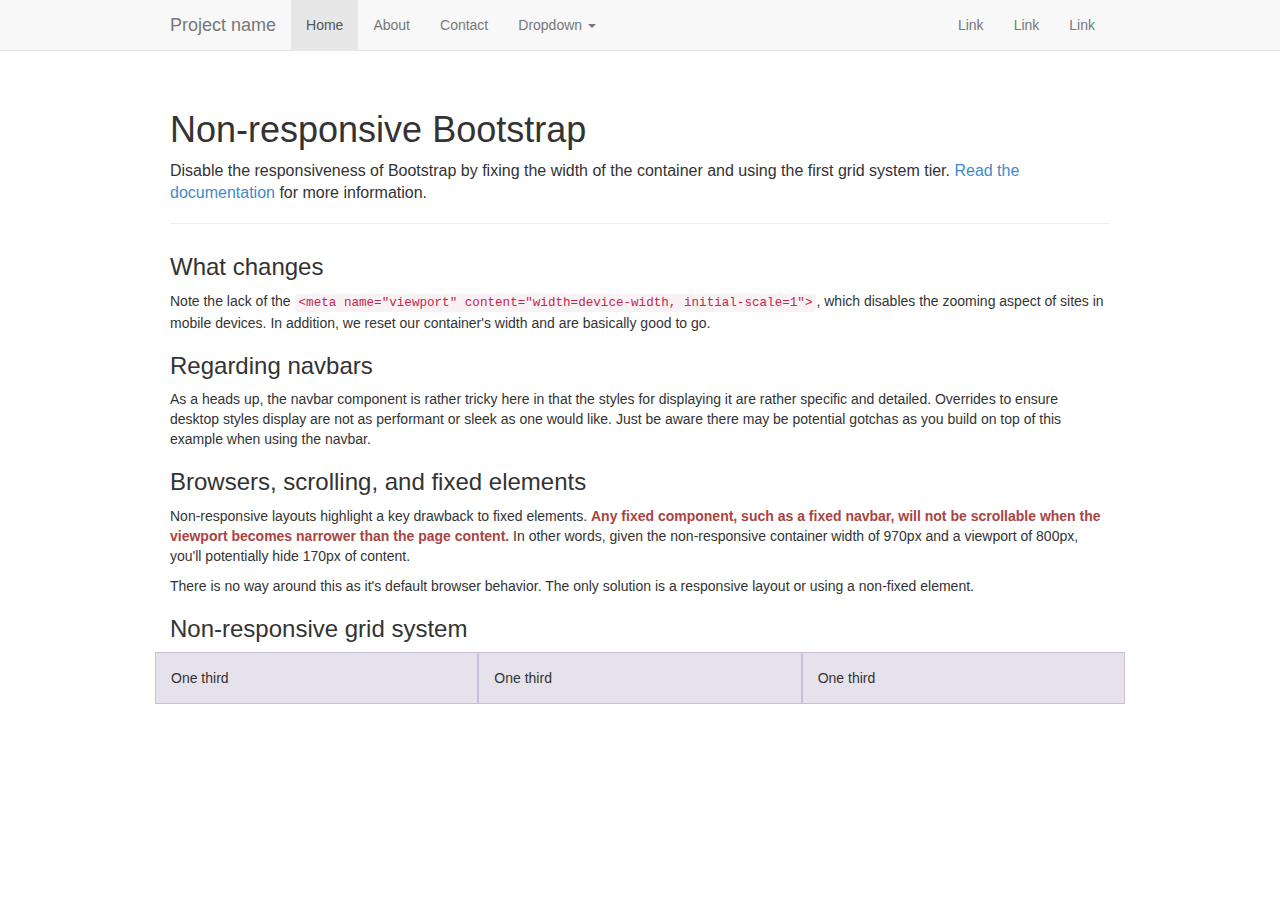
<file: assets/examples/non-responsive/index.html>
<!DOCTYPE html>
<html lang="en">
  <head>
    <meta charset="utf-8">
    <meta http-equiv="X-UA-Compatible" content="IE=edge">
    <meta name="description" content="">
    <meta name="author" content="">

    <!-- Note there is no responsive meta tag here -->

    <link rel="icon" href="../../favicon.ico">

    <title>Non-responsive Template for Bootstrap</title>

    <!-- Bootstrap core CSS -->
    <link href="../../dist/css/bootstrap.min.css" rel="stylesheet">

    <!-- Custom styles for this template -->
    <link href="non-responsive.css" rel="stylesheet">

    <!-- Just for debugging purposes. Don't actually copy these 2 lines! -->
    <!--[if lt IE 9]><script src="../../assets/js/ie8-responsive-file-warning.js"></script><![endif]-->
    <script src="../../assets/js/ie-emulation-modes-warning.js"></script>

    <!-- HTML5 shim and Respond.js IE8 support of HTML5 elements and media queries -->
    <!--[if lt IE 9]>
      <script src="https://oss.maxcdn.com/html5shiv/3.7.2/html5shiv.min.js"></script>
      <script src="https://oss.maxcdn.com/respond/1.4.2/respond.min.js"></script>
    <![endif]-->
  </head>

  <body>

    <!-- Fixed navbar -->
    <div class="navbar navbar-default navbar-fixed-top" role="navigation">
      <div class="container">
        <div class="navbar-header">
          <button type="button" class="navbar-toggle collapsed" data-toggle="collapse" data-target=".navbar-collapse">
            <span class="sr-only">Toggle navigation</span>
            <span class="icon-bar"></span>
            <span class="icon-bar"></span>
            <span class="icon-bar"></span>
          </button>
          <a class="navbar-brand" href="#">Project name</a>
        </div>
        <div class="navbar-collapse collapse">
          <ul class="nav navbar-nav">
            <li class="active"><a href="#">Home</a></li>
            <li><a href="#about">About</a></li>
            <li><a href="#contact">Contact</a></li>
            <li class="dropdown">
              <a href="#" class="dropdown-toggle" data-toggle="dropdown">Dropdown <span class="caret"></span></a>
              <ul class="dropdown-menu" role="menu">
                <li><a href="#">Action</a></li>
                <li><a href="#">Another action</a></li>
                <li><a href="#">Something else here</a></li>
                <li class="divider"></li>
                <li class="dropdown-header">Nav header</li>
                <li><a href="#">Separated link</a></li>
                <li><a href="#">One more separated link</a></li>
              </ul>
            </li>
          </ul>
          <ul class="nav navbar-nav navbar-right">
            <li><a href="#">Link</a></li>
            <li><a href="#">Link</a></li>
            <li><a href="#">Link</a></li>
          </ul>
        </div><!--/.nav-collapse -->
      </div>
    </div>

    <div class="container">

      <div class="page-header">
        <h1>Non-responsive Bootstrap</h1>
        <p class="lead">Disable the responsiveness of Bootstrap by fixing the width of the container and using the first grid system tier. <a href="http://getbootstrap.com/getting-started/#disable-responsive">Read the documentation</a> for more information.</p>
      </div>

      <h3>What changes</h3>
      <p>Note the lack of the <code>&lt;meta name="viewport" content="width=device-width, initial-scale=1"&gt;</code>, which disables the zooming aspect of sites in mobile devices. In addition, we reset our container's width and are basically good to go.</p>

      <h3>Regarding navbars</h3>
      <p>As a heads up, the navbar component is rather tricky here in that the styles for displaying it are rather specific and detailed. Overrides to ensure desktop styles display are not as performant or sleek as one would like. Just be aware there may be potential gotchas as you build on top of this example when using the navbar.</p>

      <h3>Browsers, scrolling, and fixed elements</h3>
      <p>Non-responsive layouts highlight a key drawback to fixed elements. <strong class="text-danger">Any fixed component, such as a fixed navbar, will not be scrollable when the viewport becomes narrower than the page content.</strong> In other words, given the non-responsive container width of 970px and a viewport of 800px, you'll potentially hide 170px of content.</p>
      <p>There is no way around this as it's default browser behavior. The only solution is a responsive layout or using a non-fixed element.</p>

      <h3>Non-responsive grid system</h3>
      <div class="row">
        <div class="col-xs-4">One third</div>
        <div class="col-xs-4">One third</div>
        <div class="col-xs-4">One third</div>
      </div>

    </div> <!-- /container -->


    <!-- Bootstrap core JavaScript
    ================================================== -->
    <!-- Placed at the end of the document so the pages load faster -->
    <script src="https://ajax.googleapis.com/ajax/libs/jquery/1.11.1/jquery.min.js"></script>
    <script src="../../dist/js/bootstrap.min.js"></script>
    <!-- IE10 viewport hack for Surface/desktop Windows 8 bug -->
    <script src="../../assets/js/ie10-viewport-bug-workaround.js"></script>
  </body>
</html>
</file>
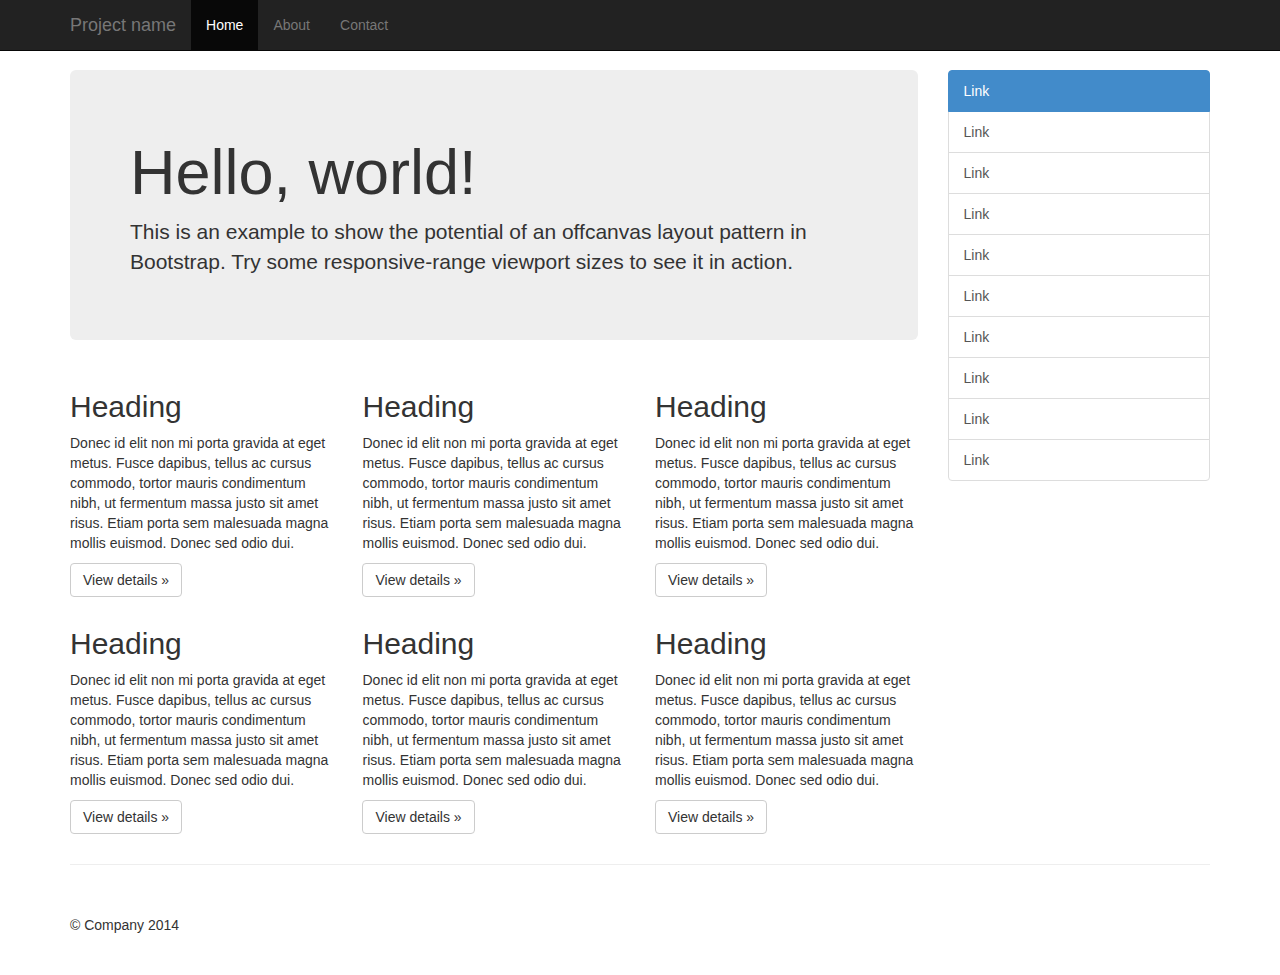
<file: assets/examples/offcanvas/index.html>
<!DOCTYPE html>
<html lang="en">
  <head>
    <meta charset="utf-8">
    <meta http-equiv="X-UA-Compatible" content="IE=edge">
    <meta name="viewport" content="width=device-width, initial-scale=1">
    <meta name="description" content="">
    <meta name="author" content="">
    <link rel="icon" href="../../favicon.ico">

    <title>Off Canvas Template for Bootstrap</title>

    <!-- Bootstrap core CSS -->
    <link href="../../dist/css/bootstrap.min.css" rel="stylesheet">

    <!-- Custom styles for this template -->
    <link href="offcanvas.css" rel="stylesheet">

    <!-- Just for debugging purposes. Don't actually copy these 2 lines! -->
    <!--[if lt IE 9]><script src="../../assets/js/ie8-responsive-file-warning.js"></script><![endif]-->
    <script src="../../assets/js/ie-emulation-modes-warning.js"></script>

    <!-- HTML5 shim and Respond.js IE8 support of HTML5 elements and media queries -->
    <!--[if lt IE 9]>
      <script src="https://oss.maxcdn.com/html5shiv/3.7.2/html5shiv.min.js"></script>
      <script src="https://oss.maxcdn.com/respond/1.4.2/respond.min.js"></script>
    <![endif]-->
  </head>

  <body>
    <div class="navbar navbar-fixed-top navbar-inverse" role="navigation">
      <div class="container">
        <div class="navbar-header">
          <button type="button" class="navbar-toggle collapsed" data-toggle="collapse" data-target=".navbar-collapse">
            <span class="sr-only">Toggle navigation</span>
            <span class="icon-bar"></span>
            <span class="icon-bar"></span>
            <span class="icon-bar"></span>
          </button>
          <a class="navbar-brand" href="#">Project name</a>
        </div>
        <div class="collapse navbar-collapse">
          <ul class="nav navbar-nav">
            <li class="active"><a href="#">Home</a></li>
            <li><a href="#about">About</a></li>
            <li><a href="#contact">Contact</a></li>
          </ul>
        </div><!-- /.nav-collapse -->
      </div><!-- /.container -->
    </div><!-- /.navbar -->

    <div class="container">

      <div class="row row-offcanvas row-offcanvas-right">

        <div class="col-xs-12 col-sm-9">
          <p class="pull-right visible-xs">
            <button type="button" class="btn btn-primary btn-xs" data-toggle="offcanvas">Toggle nav</button>
          </p>
          <div class="jumbotron">
            <h1>Hello, world!</h1>
            <p>This is an example to show the potential of an offcanvas layout pattern in Bootstrap. Try some responsive-range viewport sizes to see it in action.</p>
          </div>
          <div class="row">
            <div class="col-6 col-sm-6 col-lg-4">
              <h2>Heading</h2>
              <p>Donec id elit non mi porta gravida at eget metus. Fusce dapibus, tellus ac cursus commodo, tortor mauris condimentum nibh, ut fermentum massa justo sit amet risus. Etiam porta sem malesuada magna mollis euismod. Donec sed odio dui. </p>
              <p><a class="btn btn-default" href="#" role="button">View details &raquo;</a></p>
            </div><!--/span-->
            <div class="col-6 col-sm-6 col-lg-4">
              <h2>Heading</h2>
              <p>Donec id elit non mi porta gravida at eget metus. Fusce dapibus, tellus ac cursus commodo, tortor mauris condimentum nibh, ut fermentum massa justo sit amet risus. Etiam porta sem malesuada magna mollis euismod. Donec sed odio dui. </p>
              <p><a class="btn btn-default" href="#" role="button">View details &raquo;</a></p>
            </div><!--/span-->
            <div class="col-6 col-sm-6 col-lg-4">
              <h2>Heading</h2>
              <p>Donec id elit non mi porta gravida at eget metus. Fusce dapibus, tellus ac cursus commodo, tortor mauris condimentum nibh, ut fermentum massa justo sit amet risus. Etiam porta sem malesuada magna mollis euismod. Donec sed odio dui. </p>
              <p><a class="btn btn-default" href="#" role="button">View details &raquo;</a></p>
            </div><!--/span-->
            <div class="col-6 col-sm-6 col-lg-4">
              <h2>Heading</h2>
              <p>Donec id elit non mi porta gravida at eget metus. Fusce dapibus, tellus ac cursus commodo, tortor mauris condimentum nibh, ut fermentum massa justo sit amet risus. Etiam porta sem malesuada magna mollis euismod. Donec sed odio dui. </p>
              <p><a class="btn btn-default" href="#" role="button">View details &raquo;</a></p>
            </div><!--/span-->
            <div class="col-6 col-sm-6 col-lg-4">
              <h2>Heading</h2>
              <p>Donec id elit non mi porta gravida at eget metus. Fusce dapibus, tellus ac cursus commodo, tortor mauris condimentum nibh, ut fermentum massa justo sit amet risus. Etiam porta sem malesuada magna mollis euismod. Donec sed odio dui. </p>
              <p><a class="btn btn-default" href="#" role="button">View details &raquo;</a></p>
            </div><!--/span-->
            <div class="col-6 col-sm-6 col-lg-4">
              <h2>Heading</h2>
              <p>Donec id elit non mi porta gravida at eget metus. Fusce dapibus, tellus ac cursus commodo, tortor mauris condimentum nibh, ut fermentum massa justo sit amet risus. Etiam porta sem malesuada magna mollis euismod. Donec sed odio dui. </p>
              <p><a class="btn btn-default" href="#" role="button">View details &raquo;</a></p>
            </div><!--/span-->
          </div><!--/row-->
        </div><!--/span-->

        <div class="col-xs-6 col-sm-3 sidebar-offcanvas" id="sidebar" role="navigation">
          <div class="list-group">
            <a href="#" class="list-group-item active">Link</a>
            <a href="#" class="list-group-item">Link</a>
            <a href="#" class="list-group-item">Link</a>
            <a href="#" class="list-group-item">Link</a>
            <a href="#" class="list-group-item">Link</a>
            <a href="#" class="list-group-item">Link</a>
            <a href="#" class="list-group-item">Link</a>
            <a href="#" class="list-group-item">Link</a>
            <a href="#" class="list-group-item">Link</a>
            <a href="#" class="list-group-item">Link</a>
          </div>
        </div><!--/span-->
      </div><!--/row-->

      <hr>

      <footer>
        <p>&copy; Company 2014</p>
      </footer>

    </div><!--/.container-->



    <!-- Bootstrap core JavaScript
    ================================================== -->
    <!-- Placed at the end of the document so the pages load faster -->
    <script src="https://ajax.googleapis.com/ajax/libs/jquery/1.11.1/jquery.min.js"></script>
    <script src="../../dist/js/bootstrap.min.js"></script>

    <!-- IE10 viewport hack for Surface/desktop Windows 8 bug -->
    <script src="../../assets/js/ie10-viewport-bug-workaround.js"></script>

    <script src="offcanvas.js"></script>
  </body>
</html>
</file>
<file: assets/examples/blog/blog.css>
/*
 * Globals
 */

body {
  font-family: Georgia, "Times New Roman", Times, serif;
  color: #555;
}

h1, .h1,
h2, .h2,
h3, .h3,
h4, .h4,
h5, .h5,
h6, .h6 {
  margin-top: 0;
  font-family: "Helvetica Neue", Helvetica, Arial, sans-serif;
  font-weight: normal;
  color: #333;
}


/*
 * Override Bootstrap's default container.
 */

@media (min-width: 1200px) {
  .container {
    width: 970px;
  }
}


/*
 * Masthead for nav
 */

.blog-masthead {
  background-color: #428bca;
  -webkit-box-shadow: inset 0 -2px 5px rgba(0,0,0,.1);
          box-shadow: inset 0 -2px 5px rgba(0,0,0,.1);
}

/* Nav links */
.blog-nav-item {
  position: relative;
  display: inline-block;
  padding: 10px;
  font-weight: 500;
  color: #cdddeb;
}
.blog-nav-item:hover,
.blog-nav-item:focus {
  color: #fff;
  text-decoration: none;
}

/* Active state gets a caret at the bottom */
.blog-nav .active {
  color: #fff;
}
.blog-nav .active:after {
  position: absolute;
  bottom: 0;
  left: 50%;
  width: 0;
  height: 0;
  margin-left: -5px;
  vertical-align: middle;
  content: " ";
  border-right: 5px solid transparent;
  border-bottom: 5px solid;
  border-left: 5px solid transparent;
}


/*
 * Blog name and description
 */

.blog-header {
  padding-top: 20px;
  padding-bottom: 20px;
}
.blog-title {
  margin-top: 30px;
  margin-bottom: 0;
  font-size: 60px;
  font-weight: normal;
}
.blog-description {
  font-size: 20px;
  color: #999;
}


/*
 * Main column and sidebar layout
 */

.blog-main {
  font-size: 18px;
  line-height: 1.5;
}

/* Sidebar modules for boxing content */
.sidebar-module {
  padding: 15px;
  margin: 0 -15px 15px;
}
.sidebar-module-inset {
  padding: 15px;
  background-color: #f5f5f5;
  border-radius: 4px;
}
.sidebar-module-inset p:last-child,
.sidebar-module-inset ul:last-child,
.sidebar-module-inset ol:last-child {
  margin-bottom: 0;
}



/* Pagination */
.pager {
  margin-bottom: 60px;
  text-align: left;
}
.pager > li > a {
  width: 140px;
  padding: 10px 20px;
  text-align: center;
  border-radius: 30px;
}


/*
 * Blog posts
 */

.blog-post {
  margin-bottom: 60px;
}
.blog-post-title {
  margin-bottom: 5px;
  font-size: 40px;
}
.blog-post-meta {
  margin-bottom: 20px;
  color: #999;
}


/*
 * Footer
 */

.blog-footer {
  padding: 40px 0;
  color: #999;
  text-align: center;
  background-color: #f9f9f9;
  border-top: 1px solid #e5e5e5;
}
.blog-footer p:last-child {
  margin-bottom: 0;
}
</file>
<file: assets/examples/carousel/carousel.css>
/* GLOBAL STYLES
-------------------------------------------------- */
/* Padding below the footer and lighter body text */

body {
  padding-bottom: 40px;
  color: #5a5a5a;
}



/* CUSTOMIZE THE NAVBAR
-------------------------------------------------- */

/* Special class on .container surrounding .navbar, used for positioning it into place. */
.navbar-wrapper {
  position: absolute;
  top: 0;
  right: 0;
  left: 0;
  z-index: 20;
}

/* Flip around the padding for proper display in narrow viewports */
.navbar-wrapper > .container {
  padding-right: 0;
  padding-left: 0;
}
.navbar-wrapper .navbar {
  padding-right: 15px;
  padding-left: 15px;
}
.navbar-wrapper .navbar .container {
  width: auto;
}


/* CUSTOMIZE THE CAROUSEL
-------------------------------------------------- */

/* Carousel base class */
.carousel {
  height: 500px;
  margin-bottom: 60px;
}
/* Since positioning the image, we need to help out the caption */
.carousel-caption {
  z-index: 10;
}

/* Declare heights because of positioning of img element */
.carousel .item {
  height: 500px;
  background-color: #777;
}
.carousel-inner > .item > img {
  position: absolute;
  top: 0;
  left: 0;
  min-width: 100%;
  height: 500px;
}



/* MARKETING CONTENT
-------------------------------------------------- */

/* Center align the text within the three columns below the carousel */
.marketing .col-lg-4 {
  margin-bottom: 20px;
  text-align: center;
}
.marketing h2 {
  font-weight: normal;
}
.marketing .col-lg-4 p {
  margin-right: 10px;
  margin-left: 10px;
}


/* Featurettes
------------------------- */

.featurette-divider {
  margin: 80px 0; /* Space out the Bootstrap <hr> more */
}

/* Thin out the marketing headings */
.featurette-heading {
  font-weight: 300;
  line-height: 1;
  letter-spacing: -1px;
}



/* RESPONSIVE CSS
-------------------------------------------------- */

@media (min-width: 768px) {
  /* Navbar positioning foo */
  .navbar-wrapper {
    margin-top: 20px;
  }
  .navbar-wrapper .container {
    padding-right: 15px;
    padding-left: 15px;
  }
  .navbar-wrapper .navbar {
    padding-right: 0;
    padding-left: 0;
  }

  /* The navbar becomes detached from the top, so we round the corners */
  .navbar-wrapper .navbar {
    border-radius: 4px;
  }

  /* Bump up size of carousel content */
  .carousel-caption p {
    margin-bottom: 20px;
    font-size: 21px;
    line-height: 1.4;
  }

  .featurette-heading {
    font-size: 50px;
  }
}

@media (min-width: 992px) {
  .featurette-heading {
    margin-top: 120px;
  }
}
</file>
<file: assets/examples/cover/cover.css>
/*
 * Globals
 */

/* Links */
a,
a:focus,
a:hover {
  color: #fff;
}

/* Custom default button */
.btn-default,
.btn-default:hover,
.btn-default:focus {
  color: #333;
  text-shadow: none; /* Prevent inheritence from `body` */
  background-color: #fff;
  border: 1px solid #fff;
}


/*
 * Base structure
 */

html,
body {
  height: 100%;
  background-color: #333;
}
body {
  color: #fff;
  text-align: center;
  text-shadow: 0 1px 3px rgba(0,0,0,.5);
}

/* Extra markup and styles for table-esque vertical and horizontal centering */
.site-wrapper {
  display: table;
  width: 100%;
  height: 100%; /* For at least Firefox */
  min-height: 100%;
  -webkit-box-shadow: inset 0 0 100px rgba(0,0,0,.5);
          box-shadow: inset 0 0 100px rgba(0,0,0,.5);
}
.site-wrapper-inner {
  display: table-cell;
  vertical-align: top;
}
.cover-container {
  margin-right: auto;
  margin-left: auto;
}

/* Padding for spacing */
.inner {
  padding: 30px;
}


/*
 * Header
 */
.masthead-brand {
  margin-top: 10px;
  margin-bottom: 10px;
}

.masthead-nav > li {
  display: inline-block;
}
.masthead-nav > li + li {
  margin-left: 20px;
}
.masthead-nav > li > a {
  padding-right: 0;
  padding-left: 0;
  font-size: 16px;
  font-weight: bold;
  color: #fff; /* IE8 proofing */
  color: rgba(255,255,255,.75);
  border-bottom: 2px solid transparent;
}
.masthead-nav > li > a:hover,
.masthead-nav > li > a:focus {
  background-color: transparent;
  border-bottom-color: #a9a9a9;
  border-bottom-color: rgba(255,255,255,.25);
}
.masthead-nav > .active > a,
.masthead-nav > .active > a:hover,
.masthead-nav > .active > a:focus {
  color: #fff;
  border-bottom-color: #fff;
}

@media (min-width: 768px) {
  .masthead-brand {
    float: left;
  }
  .masthead-nav {
    float: right;
  }
}


/*
 * Cover
 */

.cover {
  padding: 0 20px;
}
.cover .btn-lg {
  padding: 10px 20px;
  font-weight: bold;
}


/*
 * Footer
 */

.mastfoot {
  color: #999; /* IE8 proofing */
  color: rgba(255,255,255,.5);
}


/*
 * Affix and center
 */

@media (min-width: 768px) {
  /* Pull out the header and footer */
  .masthead {
    position: fixed;
    top: 0;
  }
  .mastfoot {
    position: fixed;
    bottom: 0;
  }
  /* Start the vertical centering */
  .site-wrapper-inner {
    vertical-align: middle;
  }
  /* Handle the widths */
  .masthead,
  .mastfoot,
  .cover-container {
    width: 100%; /* Must be percentage or pixels for horizontal alignment */
  }
}

@media (min-width: 992px) {
  .masthead,
  .mastfoot,
  .cover-container {
    width: 700px;
  }
}
</file>
<file: assets/examples/dashboard/dashboard.css>
/*
 * Base structure
 */

/* Move down content because we have a fixed navbar that is 50px tall */
body {
  padding-top: 50px;
}


/*
 * Global add-ons
 */

.sub-header {
  padding-bottom: 10px;
  border-bottom: 1px solid #eee;
}

/*
 * Top navigation
 * Hide default border to remove 1px line.
 */
.navbar-fixed-top {
  border: 0;
}

/*
 * Sidebar
 */

/* Hide for mobile, show later */
.sidebar {
  display: none;
}
@media (min-width: 768px) {
  .sidebar {
    position: fixed;
    top: 51px;
    bottom: 0;
    left: 0;
    z-index: 1000;
    display: block;
    padding: 20px;
    overflow-x: hidden;
    overflow-y: auto; /* Scrollable contents if viewport is shorter than content. */
    background-color: #f5f5f5;
    border-right: 1px solid #eee;
  }
}

/* Sidebar navigation */
.nav-sidebar {
  margin-right: -21px; /* 20px padding + 1px border */
  margin-bottom: 20px;
  margin-left: -20px;
}
.nav-sidebar > li > a {
  padding-right: 20px;
  padding-left: 20px;
}
.nav-sidebar > .active > a,
.nav-sidebar > .active > a:hover,
.nav-sidebar > .active > a:focus {
  color: #fff;
  background-color: #428bca;
}


/*
 * Main content
 */

.main {
  padding: 20px;
}
@media (min-width: 768px) {
  .main {
    padding-right: 40px;
    padding-left: 40px;
  }
}
.main .page-header {
  margin-top: 0;
}


/*
 * Placeholder dashboard ideas
 */

.placeholders {
  margin-bottom: 30px;
  text-align: center;
}
.placeholders h4 {
  margin-bottom: 0;
}
.placeholder {
  margin-bottom: 20px;
}
.placeholder img {
  display: inline-block;
  border-radius: 50%;
}
</file>
<file: assets/examples/grid/grid.css>
h4 {
  margin-top: 25px;
}
.row {
  margin-bottom: 20px;
}
.row .row {
  margin-top: 10px;
  margin-bottom: 0;
}
[class*="col-"] {
  padding-top: 15px;
  padding-bottom: 15px;
  background-color: #eee;
  background-color: rgba(86,61,124,.15);
  border: 1px solid #ddd;
  border: 1px solid rgba(86,61,124,.2);
}

hr {
  margin-top: 40px;
  margin-bottom: 40px;
}
</file>
<file: assets/examples/jumbotron-narrow/jumbotron-narrow.css>
/* Space out content a bit */
body {
  padding-top: 20px;
  padding-bottom: 20px;
}

/* Everything but the jumbotron gets side spacing for mobile first views */
.header,
.marketing,
.footer {
  padding-right: 15px;
  padding-left: 15px;
}

/* Custom page header */
.header {
  border-bottom: 1px solid #e5e5e5;
}
/* Make the masthead heading the same height as the navigation */
.header h3 {
  padding-bottom: 19px;
  margin-top: 0;
  margin-bottom: 0;
  line-height: 40px;
}

/* Custom page footer */
.footer {
  padding-top: 19px;
  color: #777;
  border-top: 1px solid #e5e5e5;
}

/* Customize container */
@media (min-width: 768px) {
  .container {
    max-width: 730px;
  }
}
.container-narrow > hr {
  margin: 30px 0;
}

/* Main marketing message and sign up button */
.jumbotron {
  text-align: center;
  border-bottom: 1px solid #e5e5e5;
}
.jumbotron .btn {
  padding: 14px 24px;
  font-size: 21px;
}

/* Supporting marketing content */
.marketing {
  margin: 40px 0;
}
.marketing p + h4 {
  margin-top: 28px;
}

/* Responsive: Portrait tablets and up */
@media screen and (min-width: 768px) {
  /* Remove the padding we set earlier */
  .header,
  .marketing,
  .footer {
    padding-right: 0;
    padding-left: 0;
  }
  /* Space out the masthead */
  .header {
    margin-bottom: 30px;
  }
  /* Remove the bottom border on the jumbotron for visual effect */
  .jumbotron {
    border-bottom: 0;
  }
}
</file>
<file: assets/examples/jumbotron/jumbotron.css>
/* Move down content because we have a fixed navbar that is 50px tall */
body {
  padding-top: 50px;
  padding-bottom: 20px;
}
</file>
<file: assets/examples/justified-nav/justified-nav.css>
body {
  padding-top: 20px;
}

.footer {
  padding-top: 40px;
  padding-bottom: 40px;
  margin-top: 40px;
  border-top: 1px solid #eee;
}

/* Main marketing message and sign up button */
.jumbotron {
  text-align: center;
  background-color: transparent;
}
.jumbotron .btn {
  padding: 14px 24px;
  font-size: 21px;
}

/* Customize the nav-justified links to be fill the entire space of the .navbar */

.nav-justified {
  background-color: #eee;
  border: 1px solid #ccc;
  border-radius: 5px;
}
.nav-justified > li > a {
  padding-top: 15px;
  padding-bottom: 15px;
  margin-bottom: 0;
  font-weight: bold;
  color: #777;
  text-align: center;
  background-color: #e5e5e5; /* Old browsers */
  background-image: -webkit-gradient(linear, left top, left bottom, from(#f5f5f5), to(#e5e5e5));
  background-image: -webkit-linear-gradient(top, #f5f5f5 0%, #e5e5e5 100%);
  background-image:      -o-linear-gradient(top, #f5f5f5 0%, #e5e5e5 100%);
  background-image: -webkit-gradient(linear, left top, left bottom, from(top), color-stop(0%, #f5f5f5), to(#e5e5e5));
  background-image:         linear-gradient(top, #f5f5f5 0%, #e5e5e5 100%);
  filter: progid:DXImageTransform.Microsoft.gradient( startColorstr='#f5f5f5', endColorstr='#e5e5e5',GradientType=0 ); /* IE6-9 */
  background-repeat: repeat-x; /* Repeat the gradient */
  border-bottom: 1px solid #d5d5d5;
}
.nav-justified > .active > a,
.nav-justified > .active > a:hover,
.nav-justified > .active > a:focus {
  background-color: #ddd;
  background-image: none;
  -webkit-box-shadow: inset 0 3px 7px rgba(0,0,0,.15);
          box-shadow: inset 0 3px 7px rgba(0,0,0,.15);
}
.nav-justified > li:first-child > a {
  border-radius: 5px 5px 0 0;
}
.nav-justified > li:last-child > a {
  border-bottom: 0;
  border-radius: 0 0 5px 5px;
}

@media (min-width: 768px) {
  .nav-justified {
    max-height: 52px;
  }
  .nav-justified > li > a {
    border-right: 1px solid #d5d5d5;
    border-left: 1px solid #fff;
  }
  .nav-justified > li:first-child > a {
    border-left: 0;
    border-radius: 5px 0 0 5px;
  }
  .nav-justified > li:last-child > a {
    border-right: 0;
    border-radius: 0 5px 5px 0;
  }
}

/* Responsive: Portrait tablets and up */
@media screen and (min-width: 768px) {
  /* Remove the padding we set earlier */
  .masthead,
  .marketing,
  .footer {
    padding-right: 0;
    padding-left: 0;
  }
}
</file>
<file: assets/examples/navbar-fixed-top/navbar-fixed-top.css>
body {
  min-height: 2000px;
  padding-top: 70px;
}
</file>
<file: assets/examples/navbar-static-top/navbar-static-top.css>
body {
  min-height: 2000px;
}

.navbar-static-top {
  margin-bottom: 19px;
}
</file>
<file: assets/examples/navbar/navbar.css>
body {
  padding-top: 20px;
  padding-bottom: 20px;
}

.navbar {
  margin-bottom: 20px;
}
</file>
<file: assets/examples/non-responsive/non-responsive.css>
/* Template-specific stuff
 *
 * Customizations just for the template; these are not necessary for anything
 * with disabling the responsiveness.
 */

/* Account for fixed navbar */
body {
  min-width: 970px;
  padding-top: 70px;
  padding-bottom: 30px;
}

/* Don't let the lead text change font-size. */
.lead {
  font-size: 16px;
}

/* Finesse the page header spacing */
.page-header {
  margin-bottom: 30px;
}
.page-header .lead {
  margin-bottom: 10px;
}


/* Non-responsive overrides
 *
 * Utilitze the following CSS to disable the responsive-ness of the container,
 * grid system, and navbar.
 */

/* Reset the container */
.container {
  width: 970px;
  max-width: none !important;
}

/* Demonstrate the grids */
.col-xs-4 {
  padding-top: 15px;
  padding-bottom: 15px;
  background-color: #eee;
  background-color: rgba(86,61,124,.15);
  border: 1px solid #ddd;
  border: 1px solid rgba(86,61,124,.2);
}

.container .navbar-header,
.container .navbar-collapse {
  margin-right: 0;
  margin-left: 0;
}

/* Always float the navbar header */
.navbar-header {
  float: left;
}

/* Undo the collapsing navbar */
.navbar-collapse {
  display: block !important;
  height: auto !important;
  padding-bottom: 0;
  overflow: visible !important;
}

.navbar-toggle {
  display: none;
}
.navbar-collapse {
  border-top: 0;
}

.navbar-brand {
  margin-left: -15px;
}

/* Always apply the floated nav */
.navbar-nav {
  float: left;
  margin: 0;
}
.navbar-nav > li {
  float: left;
}
.navbar-nav > li > a {
  padding: 15px;
}

/* Redeclare since we override the float above */
.navbar-nav.navbar-right {
  float: right;
}

/* Undo custom dropdowns */
.navbar .navbar-nav .open .dropdown-menu {
  position: absolute;
  float: left;
  background-color: #fff;
  border: 1px solid #ccc;
  border: 1px solid rgba(0, 0, 0, .15);
  border-width: 0 1px 1px;
  border-radius: 0 0 4px 4px;
  -webkit-box-shadow: 0 6px 12px rgba(0, 0, 0, .175);
          box-shadow: 0 6px 12px rgba(0, 0, 0, .175);
}
.navbar-default .navbar-nav .open .dropdown-menu > li > a {
  color: #333;
}
.navbar .navbar-nav .open .dropdown-menu > li > a:hover,
.navbar .navbar-nav .open .dropdown-menu > li > a:focus,
.navbar .navbar-nav .open .dropdown-menu > .active > a,
.navbar .navbar-nav .open .dropdown-menu > .active > a:hover,
.navbar .navbar-nav .open .dropdown-menu > .active > a:focus {
  color: #fff !important;
  background-color: #428bca !important;
}
.navbar .navbar-nav .open .dropdown-menu > .disabled > a,
.navbar .navbar-nav .open .dropdown-menu > .disabled > a:hover,
.navbar .navbar-nav .open .dropdown-menu > .disabled > a:focus {
  color: #999 !important;
  background-color: transparent !important;
}
</file>
<file: assets/examples/offcanvas/offcanvas.css>
/*
 * Style tweaks
 * --------------------------------------------------
 */
html,
body {
  overflow-x: hidden; /* Prevent scroll on narrow devices */
}
body {
  padding-top: 70px;
}
footer {
  padding: 30px 0;
}

/*
 * Off Canvas
 * --------------------------------------------------
 */
@media screen and (max-width: 767px) {
  .row-offcanvas {
    position: relative;
    -webkit-transition: all .25s ease-out;
         -o-transition: all .25s ease-out;
            transition: all .25s ease-out;
  }

  .row-offcanvas-right {
    right: 0;
  }

  .row-offcanvas-left {
    left: 0;
  }

  .row-offcanvas-right
  .sidebar-offcanvas {
    right: -50%; /* 6 columns */
  }

  .row-offcanvas-left
  .sidebar-offcanvas {
    left: -50%; /* 6 columns */
  }

  .row-offcanvas-right.active {
    right: 50%; /* 6 columns */
  }

  .row-offcanvas-left.active {
    left: 50%; /* 6 columns */
  }

  .sidebar-offcanvas {
    position: absolute;
    top: 0;
    width: 50%; /* 6 columns */
  }
}
</file>
<file: js/tests/vendor/qunit.css>
/*!
 * QUnit 1.17.1
 * http://qunitjs.com/
 *
 * Copyright jQuery Foundation and other contributors
 * Released under the MIT license
 * http://jquery.org/license
 *
 * Date: 2015-01-20T19:39Z
 */

/** Font Family and Sizes */

#qunit-tests, #qunit-header, #qunit-banner, #qunit-testrunner-toolbar, #qunit-userAgent, #qunit-testresult {
	font-family: "Helvetica Neue Light", "HelveticaNeue-Light", "Helvetica Neue", Calibri, Helvetica, Arial, sans-serif;
}

#qunit-testrunner-toolbar, #qunit-userAgent, #qunit-testresult, #qunit-tests li { font-size: small; }
#qunit-tests { font-size: smaller; }


/** Resets */

#qunit-tests, #qunit-header, #qunit-banner, #qunit-userAgent, #qunit-testresult, #qunit-modulefilter {
	margin: 0;
	padding: 0;
}


/** Header */

#qunit-header {
	padding: 0.5em 0 0.5em 1em;

	color: #8699A4;
	background-color: #0D3349;

	font-size: 1.5em;
	line-height: 1em;
	font-weight: 400;

	border-radius: 5px 5px 0 0;
}

#qunit-header a {
	text-decoration: none;
	color: #C2CCD1;
}

#qunit-header a:hover,
#qunit-header a:focus {
	color: #FFF;
}

#qunit-testrunner-toolbar label {
	display: inline-block;
	padding: 0 0.5em 0 0.1em;
}

#qunit-banner {
	height: 5px;
}

#qunit-testrunner-toolbar {
	padding: 0.5em 1em 0.5em 1em;
	color: #5E740B;
	background-color: #EEE;
	overflow: hidden;
}

#qunit-userAgent {
	padding: 0.5em 1em 0.5em 1em;
	background-color: #2B81AF;
	color: #FFF;
	text-shadow: rgba(0, 0, 0, 0.5) 2px 2px 1px;
}

#qunit-modulefilter-container {
	float: right;
	padding: 0.2em;
}

.qunit-url-config {
	display: inline-block;
	padding: 0.1em;
}

.qunit-filter {
	display: block;
	float: right;
	margin-left: 1em;
}

/** Tests: Pass/Fail */

#qunit-tests {
	list-style-position: inside;
}

#qunit-tests li {
	padding: 0.4em 1em 0.4em 1em;
	border-bottom: 1px solid #FFF;
	list-style-position: inside;
}

#qunit-tests > li {
	display: none;
}

#qunit-tests li.running,
#qunit-tests li.pass,
#qunit-tests li.fail,
#qunit-tests li.skipped {
	display: list-item;
}

#qunit-tests.hidepass li.running,
#qunit-tests.hidepass li.pass {
	display: none;
}

#qunit-tests li strong {
	cursor: pointer;
}

#qunit-tests li.skipped strong {
	cursor: default;
}

#qunit-tests li a {
	padding: 0.5em;
	color: #C2CCD1;
	text-decoration: none;
}
#qunit-tests li a:hover,
#qunit-tests li a:focus {
	color: #000;
}

#qunit-tests li .runtime {
	float: right;
	font-size: smaller;
}

.qunit-assert-list {
	margin-top: 0.5em;
	padding: 0.5em;

	background-color: #FFF;

	border-radius: 5px;
}

.qunit-collapsed {
	display: none;
}

#qunit-tests table {
	border-collapse: collapse;
	margin-top: 0.2em;
}

#qunit-tests th {
	text-align: right;
	vertical-align: top;
	padding: 0 0.5em 0 0;
}

#qunit-tests td {
	vertical-align: top;
}

#qunit-tests pre {
	margin: 0;
	white-space: pre-wrap;
	word-wrap: break-word;
}

#qunit-tests del {
	background-color: #E0F2BE;
	color: #374E0C;
	text-decoration: none;
}

#qunit-tests ins {
	background-color: #FFCACA;
	color: #500;
	text-decoration: none;
}

/*** Test Counts */

#qunit-tests b.counts                       { color: #000; }
#qunit-tests b.passed                       { color: #5E740B; }
#qunit-tests b.failed                       { color: #710909; }

#qunit-tests li li {
	padding: 5px;
	background-color: #FFF;
	border-bottom: none;
	list-style-position: inside;
}

/*** Passing Styles */

#qunit-tests li li.pass {
	color: #3C510C;
	background-color: #FFF;
	border-left: 10px solid #C6E746;
}

#qunit-tests .pass                          { color: #528CE0; background-color: #D2E0E6; }
#qunit-tests .pass .test-name               { color: #366097; }

#qunit-tests .pass .test-actual,
#qunit-tests .pass .test-expected           { color: #999; }

#qunit-banner.qunit-pass                    { background-color: #C6E746; }

/*** Failing Styles */

#qunit-tests li li.fail {
	color: #710909;
	background-color: #FFF;
	border-left: 10px solid #EE5757;
	white-space: pre;
}

#qunit-tests > li:last-child {
	border-radius: 0 0 5px 5px;
}

#qunit-tests .fail                          { color: #000; background-color: #EE5757; }
#qunit-tests .fail .test-name,
#qunit-tests .fail .module-name             { color: #000; }

#qunit-tests .fail .test-actual             { color: #EE5757; }
#qunit-tests .fail .test-expected           { color: #008000; }

#qunit-banner.qunit-fail                    { background-color: #EE5757; }

/*** Skipped tests */

#qunit-tests .skipped {
	background-color: #EBECE9;
}

#qunit-tests .qunit-skipped-label {
	background-color: #F4FF77;
	display: inline-block;
	font-style: normal;
	color: #366097;
	line-height: 1.8em;
	padding: 0 0.5em;
	margin: -0.4em 0.4em -0.4em 0;
}

/** Result */

#qunit-testresult {
	padding: 0.5em 1em 0.5em 1em;

	color: #2B81AF;
	background-color: #D2E0E6;

	border-bottom: 1px solid #FFF;
}
#qunit-testresult .module-name {
	font-weight: 700;
}

/** Fixture */

#qunit-fixture {
	position: absolute;
	top: -10000px;
	left: -10000px;
	width: 1000px;
	height: 1000px;
}
</file>
